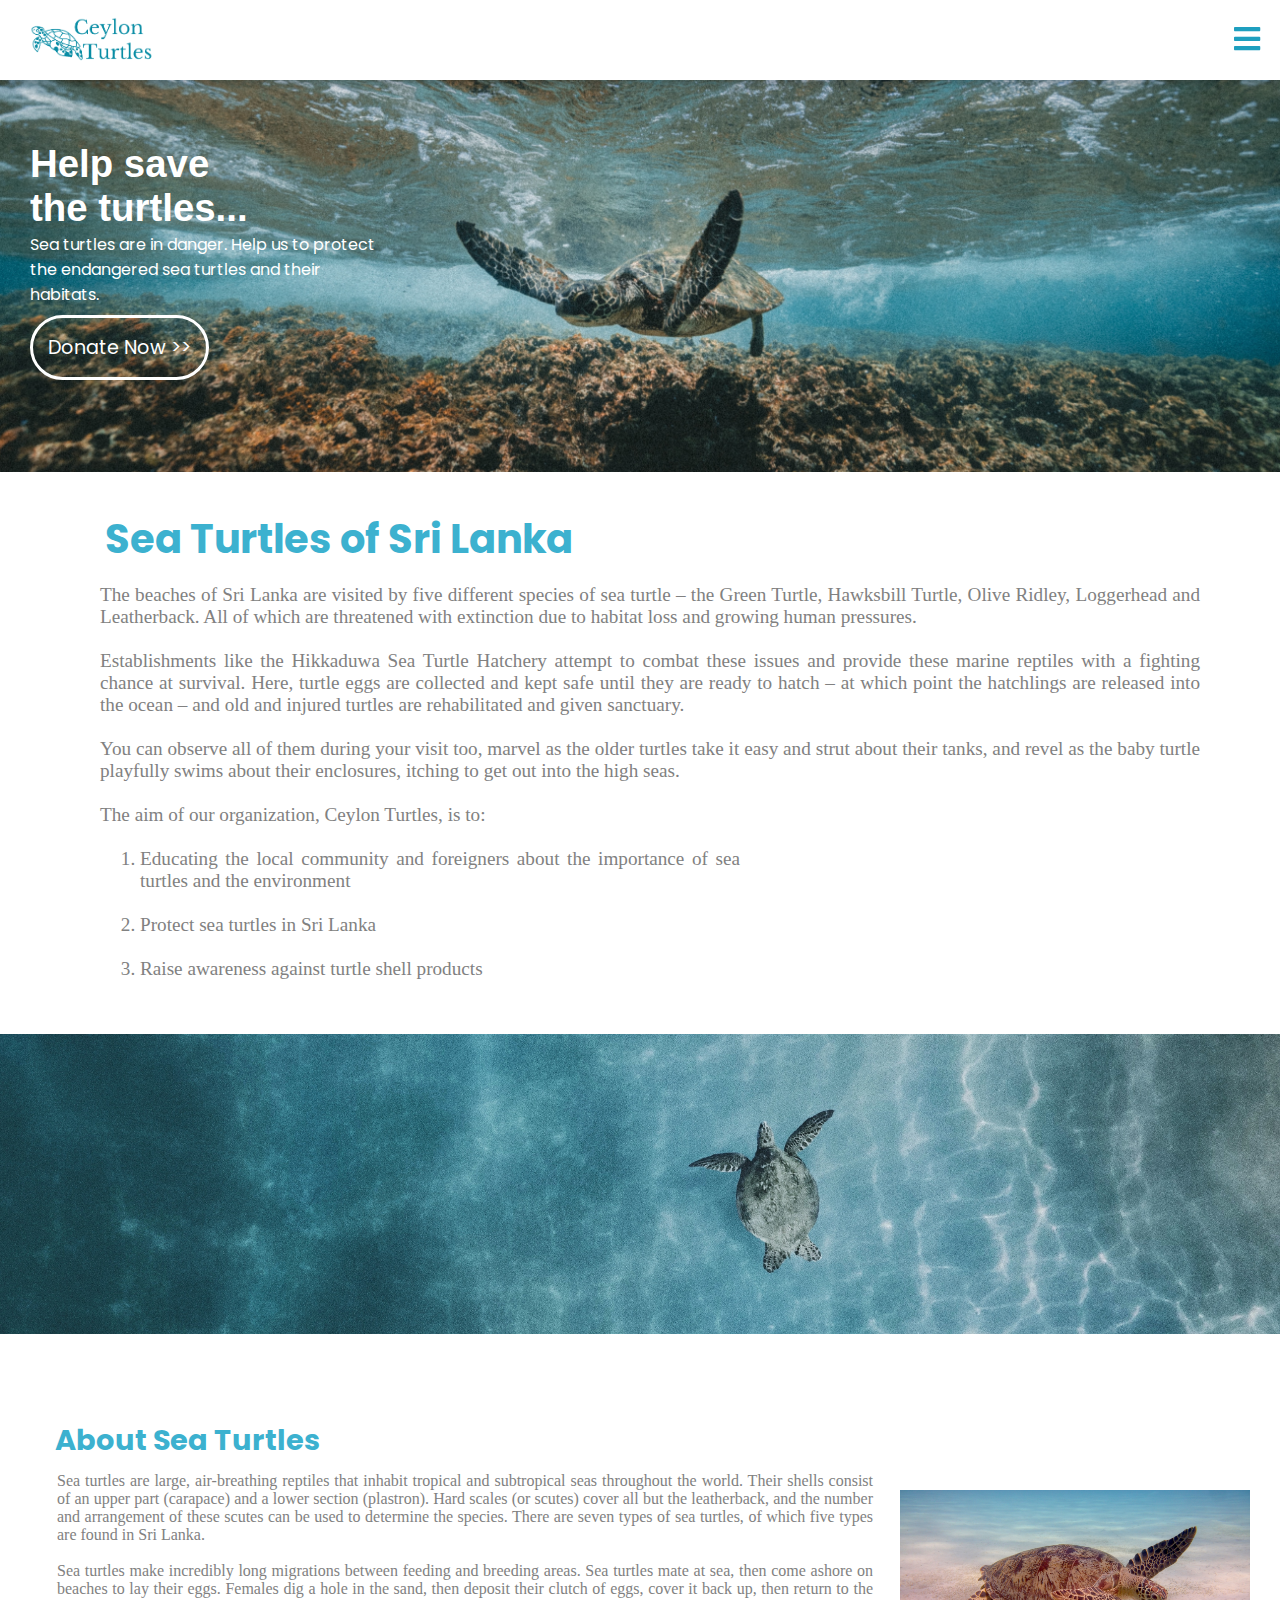
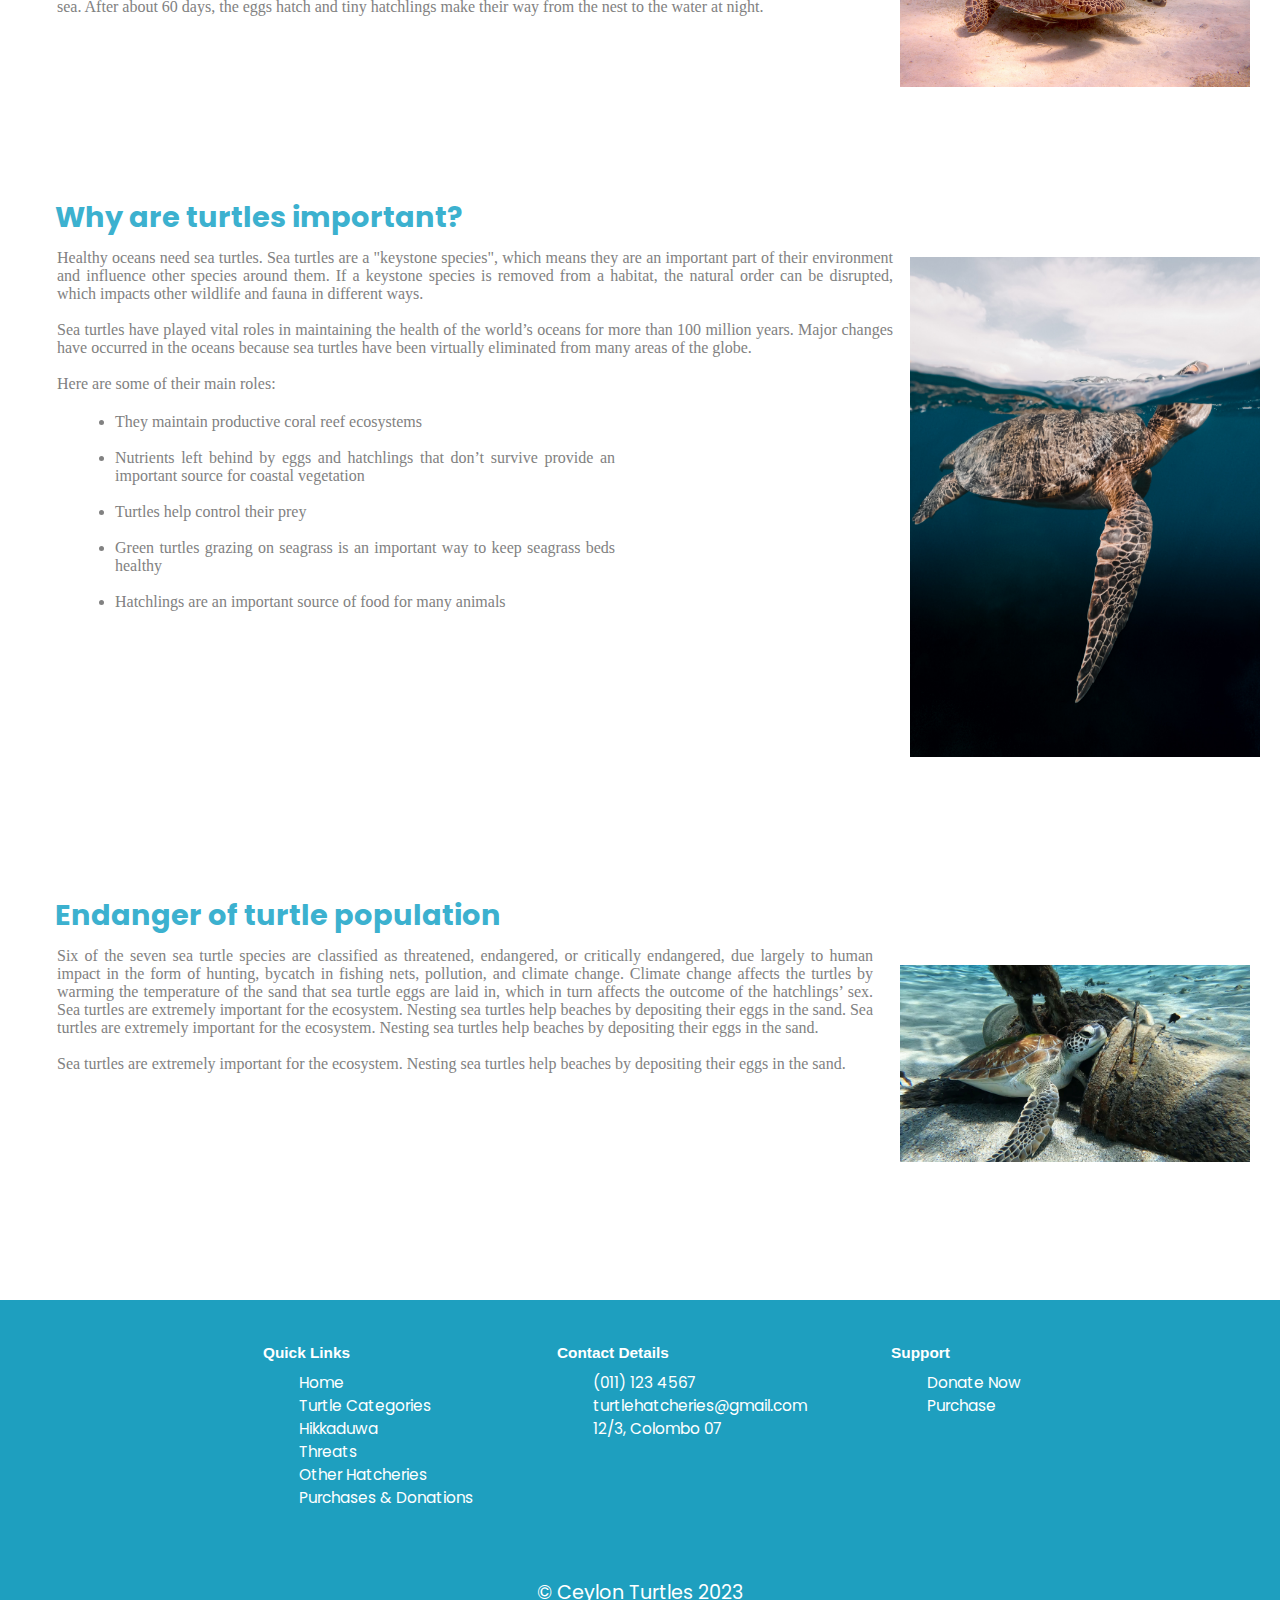
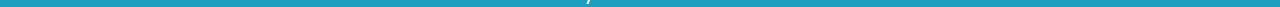
<file: index.html>
<!DOCTYPE html>
<html lang="en">
<head>
    <meta charset="UTF-8">
    <meta http-equiv="X-UA-Compatible" content="IE=edge">
    <meta name="viewport" content="width=device-width, initial-scale=1.0">
    <title>Ceylon Turtles</title>
    <link rel="apple-touch-icon" sizes="180x180" href="images/apple-touch-icon.png">
    <link rel="icon" type="image/png" sizes="32x32" href="images/favicon-32x32.png">
    <link rel="icon" type="image/png" sizes="16x16" href="images/favicon-16x16.png">
    <link rel="manifest" href="images/site.webmanifest">
    <link rel="mask-icon" href="images/safari-pinned-tab.svg" color="#5bbad5">
    <link rel="shortcut icon" href="images/favicon.ico">
    <meta name="msapplication-TileColor" content="#2b5797">
    <meta name="msapplication-config" content="images/browserconfig.xml">
    <meta name="theme-color" content="#ff0000">
    <link href='https://fonts.googleapis.com/css?family=Poppins' rel='stylesheet'>
    <link rel="stylesheet" href="https://cdnjs.cloudflare.com/ajax/libs/font-awesome/5.15.3/css/all.min.css" />
    <link rel="stylesheet" href="turtles.css">
</head>
<body>
    <header>
        <nav class="mainNav"> 

            <!--checkbtn is for responsive navigation bar-->

            <input type="checkbox" id="sidebar">
            <label for="sidebar" class="checkbtn">
                    <i class="fas fa-bars"></i>
            </label>
        
            <a href="index.html"><img id="logo" src="images/ceylonturtles.png"></a>

              <ul>
                 <li><a href="index.html"><span class="navText">Home</span></a></li>
                 <li><a href="categories.html"><span class="navText">Turtle Categories</span></a></li>
                 <li><a href="hikkaduwa.html"><span class="navText">Hikkaduwa</span></a></li>
                 <li><a href="threats.html"><span class="navText">Threats</span></a></li>
                 <li><a href="bentota.html"><span class="navText">Bentota</span></a></li>
                 <li><a href="kosgoda.html"><span class="navText">Kosgoda</span></a></li>
                 <li><a href="donations.html"><span class="navText">Purchases & Donations</span></a></li>
              </ul>
           </nav>

      </header>

      <br><br><br><br>

         <div class = "container1">
               <img id="mainimg" src="images/homepage1.jpg" alt="turtle inside the ocean">
             <div class="mainText">
               <p><b>Help save<br>the turtles...</b></p>
             </div>
             <div class="mainText2">
                <p>Sea turtles are in danger. Help us to protect the endangered sea turtles and their habitats.</p>
             <div>
                 <a href="donations.html" class="button">Donate Now >></a>
             </div> 
             </div>
         </div>

         <section>
         <br>
         <h2>Sea Turtles of Sri Lanka</h2>
         <p id="intro">
            The beaches of Sri Lanka are visited by five different species of sea turtle – the Green Turtle, Hawksbill Turtle, Olive Ridley, Loggerhead and Leatherback. 
            All of which are threatened with extinction due to habitat loss and growing human pressures.
            <br><br> 
            Establishments like the Hikkaduwa Sea Turtle Hatchery attempt to combat these issues and provide these marine reptiles with a fighting chance at survival. Here, turtle eggs are collected and kept safe until they are ready to hatch – at which point the hatchlings are released into the ocean – and old and injured turtles are rehabilitated and given sanctuary.
            <br><br> 
            You can observe all of them during your visit too, marvel as the older turtles take it easy and strut about their tanks, and revel as the baby turtle playfully swims about their enclosures, itching to get out into the high seas. 
            <br><br>
            The aim of our organization, Ceylon Turtles, is to:
            <br><br>
            <ol>
                <li>Educating the local community and foreigners about the importance of sea turtles and the environment</li><br>
                <li>Protect sea turtles in Sri Lanka</li><br>
                <li>Raise awareness against turtle shell products</li>
            </ol>
         
        </p>

         <br><br><br>

         <div class="banner">
            <img id="million" src="images/millionsturtle.jpg">
         </div>

         <br><br>

         <section>
            <div class="containerPara2">
                <div class="text1">
                    <h3>About Sea Turtles</h3>
                    <p id="paraleft">
                        Sea turtles are large, air-breathing reptiles that inhabit tropical and subtropical seas throughout the world. Their shells consist of an upper part (carapace) and a lower section (plastron). Hard scales (or scutes) cover all but the leatherback, and the number and arrangement of these scutes can be used to determine the species. There are seven types of sea turtles, of which five types are found in Sri Lanka.
                        <br><br>
                        Sea turtles make incredibly long migrations between feeding and breeding areas. Sea turtles mate at sea, then come ashore on beaches to lay their eggs. Females dig a hole in the sand, then deposit their clutch of eggs, cover it back up, then return to the sea. After about 60 days, the eggs hatch and tiny hatchlings make their way from the nest to the water at night.
                    </p>
                </div>
                <div class = "img1"> 
                    <br><br>
                      <img id="homepageImg" src="images/home5.jpg" alt="turtle swimming">
                </div>
            </div>
         </section>

         <section>
            <div class = "containerPara2"> 
                <div class = "text1"> 
                    <h3>Why are turtles important?</h3>
                    <p id="paraleft">
                        Healthy oceans need sea turtles. Sea turtles are a "keystone species", which means they are an important part of their environment and influence other species around them. If a keystone species is removed from a habitat, the natural order can be disrupted, which impacts other wildlife and fauna in different ways. 
                        <br><br>
                        Sea turtles have played vital roles in maintaining the health of the world’s oceans for more than 100 million years. Major changes have occurred in the oceans because sea turtles have been virtually eliminated from many areas of the globe.  
                        <br><br>Here are some of their main roles: 
                      <br><br>
                      <ul>
                        <li>They maintain productive coral reef ecosystems</li><br>
                        <li>Nutrients left behind by eggs and hatchlings that don’t survive provide an important source for coastal vegetation</li><br>
                        <li>Turtles help control their prey</li><br>
                        <li>Green turtles grazing on seagrass is an important way to keep seagrass beds healthy</li><br>
                        <li>Hatchlings are an important source of food for many animals</li>
                      </ul>
                    </p>
                </div>
                <div class = "img1"> 
                <br><br>
                  <img id="homepageImg2" src="images/homepageImg4.jpg" alt="turtle swimming">
                </div>
            </div>
            <br>
         </section>

         <section>
             <div class = "containerPara2">
                 <div class = "text1"> 
                    <h3>Endanger of turtle population</h3>
                     <p id="paraleft"> 
                     Six of the seven sea turtle species are classified as threatened, endangered, or critically endangered, due largely to human impact in the form of hunting, bycatch in fishing nets, pollution, and climate change. 
                     Climate change affects the turtles by warming the temperature of the sand that sea turtle eggs are laid in, which in turn affects the outcome of the hatchlings’ sex.  Sea turtles are extremely important for the ecosystem. 
                     Nesting sea turtles help beaches by depositing their eggs in the sand.  Sea turtles are extremely important for the ecosystem. 
                     Nesting sea turtles help beaches by depositing their eggs in the sand. 
                     <br><br>
                     Sea turtles are extremely important for the ecosystem. 
                     Nesting sea turtles help beaches by depositing their eggs in the sand. 
                     </p>
                 </div>
                 <div class = "img1"> 
                    <br><br>
                     <img id="homepageImg" src="images/homepage2.jpg" alt="turtle surrounded by trash">
                 </div>
             </div>
             <br>
         </section>
         <br><br>


    <footer> 
        <div class = 'footer'>
            <div class ="footercontainer">

                <div class="item">
                    <h4 class="itemhead">Quick Links</h4>
                    <ul>
                        <li><a href="index.html">Home</a></li>
                        <li><a href="categories.html">Turtle Categories</a></li>
                        <li><a href="home.html">Hikkaduwa</a></li>
                        <li><a href="home.html">Threats</a></li>
                        <li><a href="home.html">Other Hatcheries</a></li>
                        <li><a href="home.html">Purchases & Donations</a></li>
                    </ul>
                </div>

                <div class="item">
                    <h4 class="itemhead">Contact Details</h4>
                    <ul>
                        <li>(011) 123 4567</li>
                        <li>turtlehatcheries@gmail.com</li>
                        <li>12/3, Colombo 07</li>
                    </ul>
                </div>

                <div class="item">
                    <h4 class="itemhead">Support</h4>
                    <ul>
                        <li><a href="donations.html">Donate Now</a></li>
                        <li><a href="donations.html">Purchase</a></li>
                    </ul>
                </div>
          
            </div>
            <br>
            &copy; Ceylon Turtles 2023
        </div>

        <!--
            Reference:
            https://www.seeturtles.org/why-are-sea-turtles-important
            https://www.worldwildlife.org/species/sea-turtle
            https://unsplash.com/s/photos/turtle
        -->
    </footer>
       
</body>
</html>
</file>
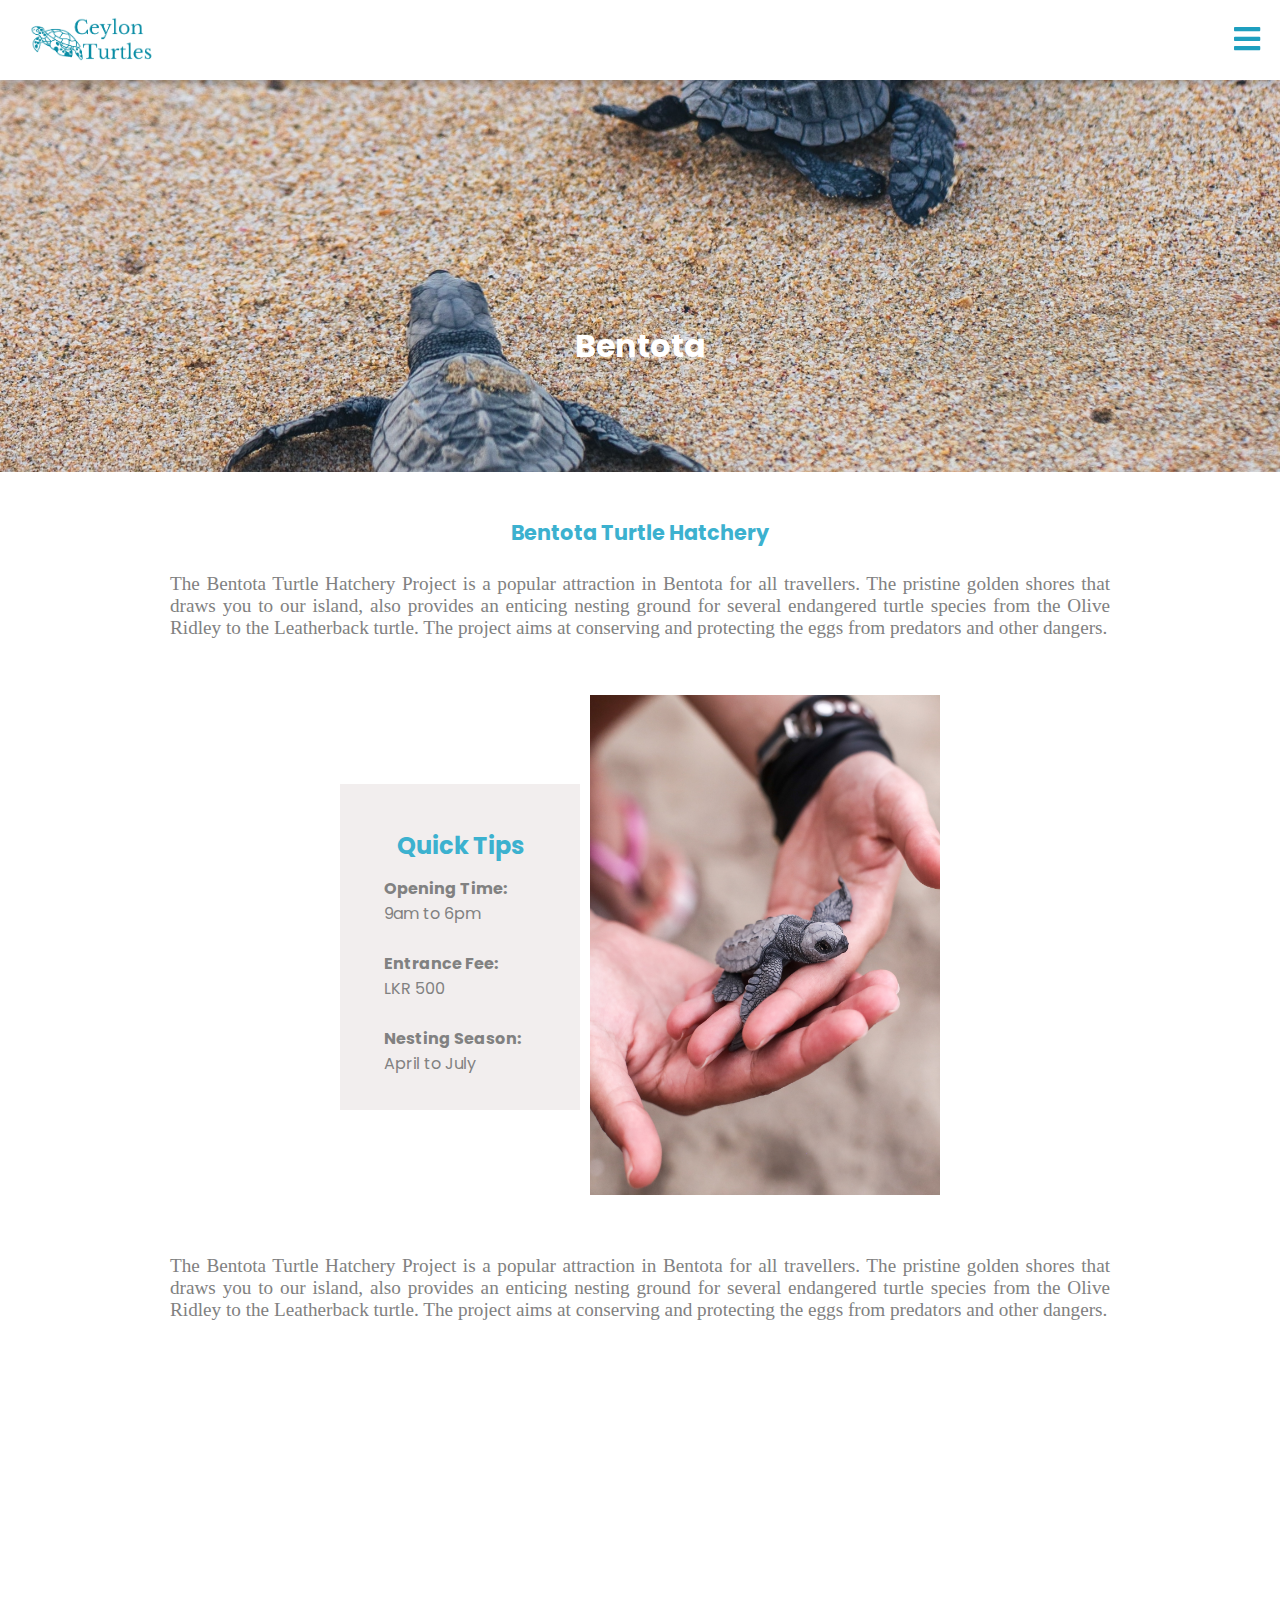
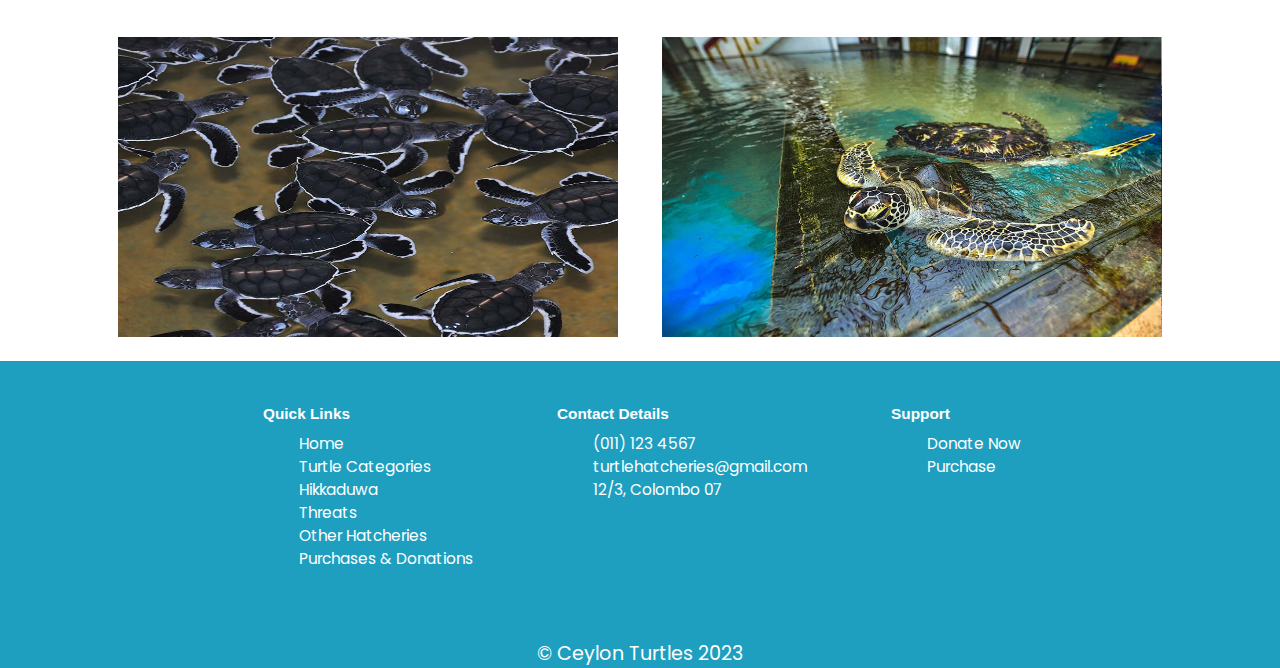
<file: bentota.html>
<!DOCTYPE html>
<html lang="en">
<head>
    <meta charset="UTF-8">
    <meta http-equiv="X-UA-Compatible" content="IE=edge">
    <meta name="viewport" content="width=device-width, initial-scale=1.0">
    <title>Bentota</title>
    <link rel="apple-touch-icon" sizes="180x180" href="images/apple-touch-icon.png">
    <link rel="icon" type="image/png" sizes="32x32" href="images/favicon-32x32.png">
    <link rel="icon" type="image/png" sizes="16x16" href="images/favicon-16x16.png">
    <link rel="manifest" href="images/site.webmanifest">
    <link rel="mask-icon" href="images/safari-pinned-tab.svg" color="#5bbad5">
    <link rel="shortcut icon" href="images/favicon.ico">
    <meta name="msapplication-TileColor" content="#2b5797">
    <meta name="msapplication-config" content="images/browserconfig.xml">
    <meta name="theme-color" content="#ff0000">
    <link href='https://fonts.googleapis.com/css?family=Poppins' rel='stylesheet'>
    <link rel="stylesheet" href="https://cdnjs.cloudflare.com/ajax/libs/font-awesome/5.15.3/css/all.min.css" />
    <link rel="stylesheet" href="turtles.css">
</head>
<body>
    <header>
        <nav class="mainNav"> 

          <input type="checkbox" id="sidebar">
          <label for="sidebar" class="checkbtn">
                  <i class="fas fa-bars"></i>
          </label>
      
          <a href="index.html"><img id="logo" src="images/ceylonturtles.png"></a>

            <ul>
               <li><a href="#"><span class="navText">Home</span></a></li>
               <li><a href="categories.html"><span class="navText">Turtle Categories</span></a></li>
               <li><a href="hikkaduwa.html"><span class="navText">Hikkaduwa</span></a></li>
               <li><a href="threats.html"><span class="navText">Threats</span></a></li>
               <li><a href="bentota.html"><span class="navText">Bentota</span></a></li>
               <li><a href="kosgoda.html"><span class="navText">Kosgoda</span></a></li>
               <li><a href="donations.html"><span class="navText">Purchases & Donations</span></a></li>
            </ul>
         </nav>
        </header>

        <br><br><br><br>

   <div class = "container1">
            <img id="mainimg" src="images/bentotamain2.jpg" alt="two turtle hatchlings">
       <div class="subheading">
            <p><b>Bentota</b></p>
       </div>
   </div>

   <br><br>

    <div class="grid3">
          <div class="part1">
            <h3 class="hikkahead">Bentota Turtle Hatchery</h3>
            <p id="pgBpara1">The Bentota Turtle Hatchery Project is a popular attraction in Bentota for all travellers. The pristine golden shores that draws you to our island, also provides an enticing nesting ground for several endangered turtle species from the Olive Ridley to the Leatherback turtle. The project aims at conserving and protecting the eggs from predators and other dangers.</p>
          </div>

          <br><Br>

          <div class="otherpg">

          <div class="part2">
            <img src="images/donations.jpg" id="benImg" alt="baby turtle on a hand">
          </div>

          <div class="part3">
            <p>
              <h4 class="quicktiphead">Quick Tips</h4>
              <dl class="quicktips">
                  <dt>Opening Time:</dt>
                  <dd>9am to 6pm</dd>
                  <br>
                  <dt>Entrance Fee:</dt>
                  <dd>LKR 500</dd>
                  <br>
                  <dt>Nesting Season:</dt>
                  <dd>April to July</dd>
              </dl>
          </p>
          </div>

         </div>

          <br><br>
        
          <div class="part4">
            <p id="pgBpara1">The Bentota Turtle Hatchery Project is a popular attraction in Bentota for all travellers. The pristine golden shores that draws you to our island, also provides an enticing nesting ground for several endangered turtle species from the Olive Ridley to the Leatherback turtle. The project aims at conserving and protecting the eggs from predators and other dangers.</p>
          </div>

          <br><br>

          <div class="part5">
            <iframe src="https://www.google.com/maps/embed?pb=!1m14!1m8!1m3!1d126900.00804905953!2d80.0298537!3d6.3128613!3m2!1i1024!2i768!4f13.1!3m3!1m2!1s0x3ae22eab0662a311%3A0x3f76eca26e608182!2sSea%20Turtle%20Project!5e0!3m2!1sen!2slk!4v1685250907199!5m2!1sen!2slk" id="benMap" style="border:0;" allowfullscreen="" loading="lazy" referrerpolicy="no-referrer-when-downgrade"></iframe>
          </div>

          <br><br>

          <div class="part6">
            <img id="benImg2" src="images/Bentota.jpg" alt="many baby turtles in a pool">
            <img id="benImg2" src="images/bentotaImg.jpg" alt="adult turtle in a pool">
          </div>
    </div>

    <footer> 
      <div class = 'footer'>
          <div class ="footercontainer">

              <div class="item">
                  <h4 class="itemhead">Quick Links</h4>
                  <ul>
                      <li><a href="home.html">Home</a></li>
                      <li><a href="categories.html">Turtle Categories</a></li>
                      <li><a href="home.html">Hikkaduwa</a></li>
                      <li><a href="home.html">Threats</a></li>
                      <li><a href="home.html">Other Hatcheries</a></li>
                      <li><a href="home.html">Purchases & Donations</a></li>
                  </ul>
              </div>

              <div class="item">
                  <h4 class="itemhead">Contact Details</h4>
                  <ul>
                      <li>(011) 123 4567</li>
                      <li>turtlehatcheries@gmail.com</li>
                      <li>12/3, Colombo 07</li>
                  </ul>
              </div>

              <div class="item">
                  <h4 class="itemhead">Support</h4>
                  <ul>
                      <li><a href="donations.html">Donate Now</a></li>
                      <li><a href="donations.html">Purchase</a></li>
                  </ul>
              </div>
        
          </div>
          <br>
          &copy; Ceylon Turtles 2023
      </div>
      <!--
        Reference:
        https://www.lovesrilanka.org/turtle-hatchery/
        https://unsplash.com/s/photos/turtle
      -->
  </footer>
    
</body>
</html>
</file>
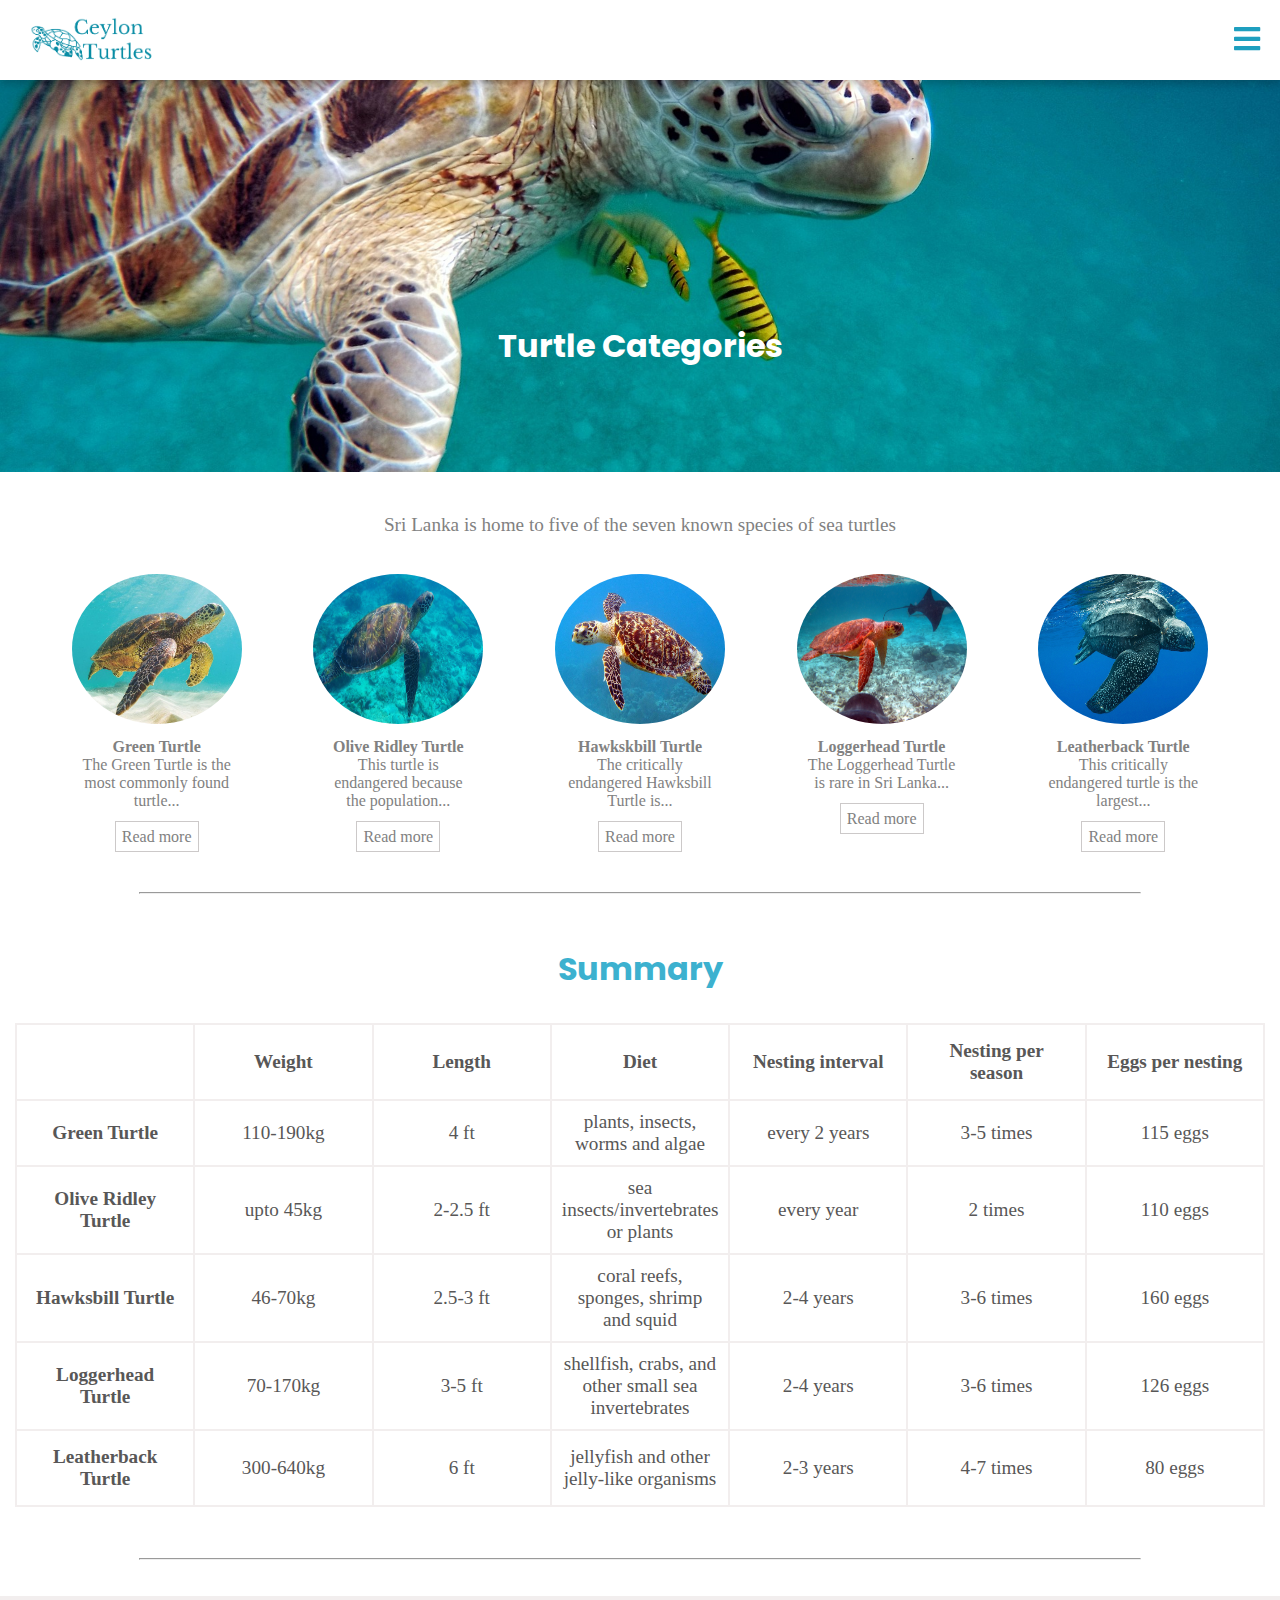
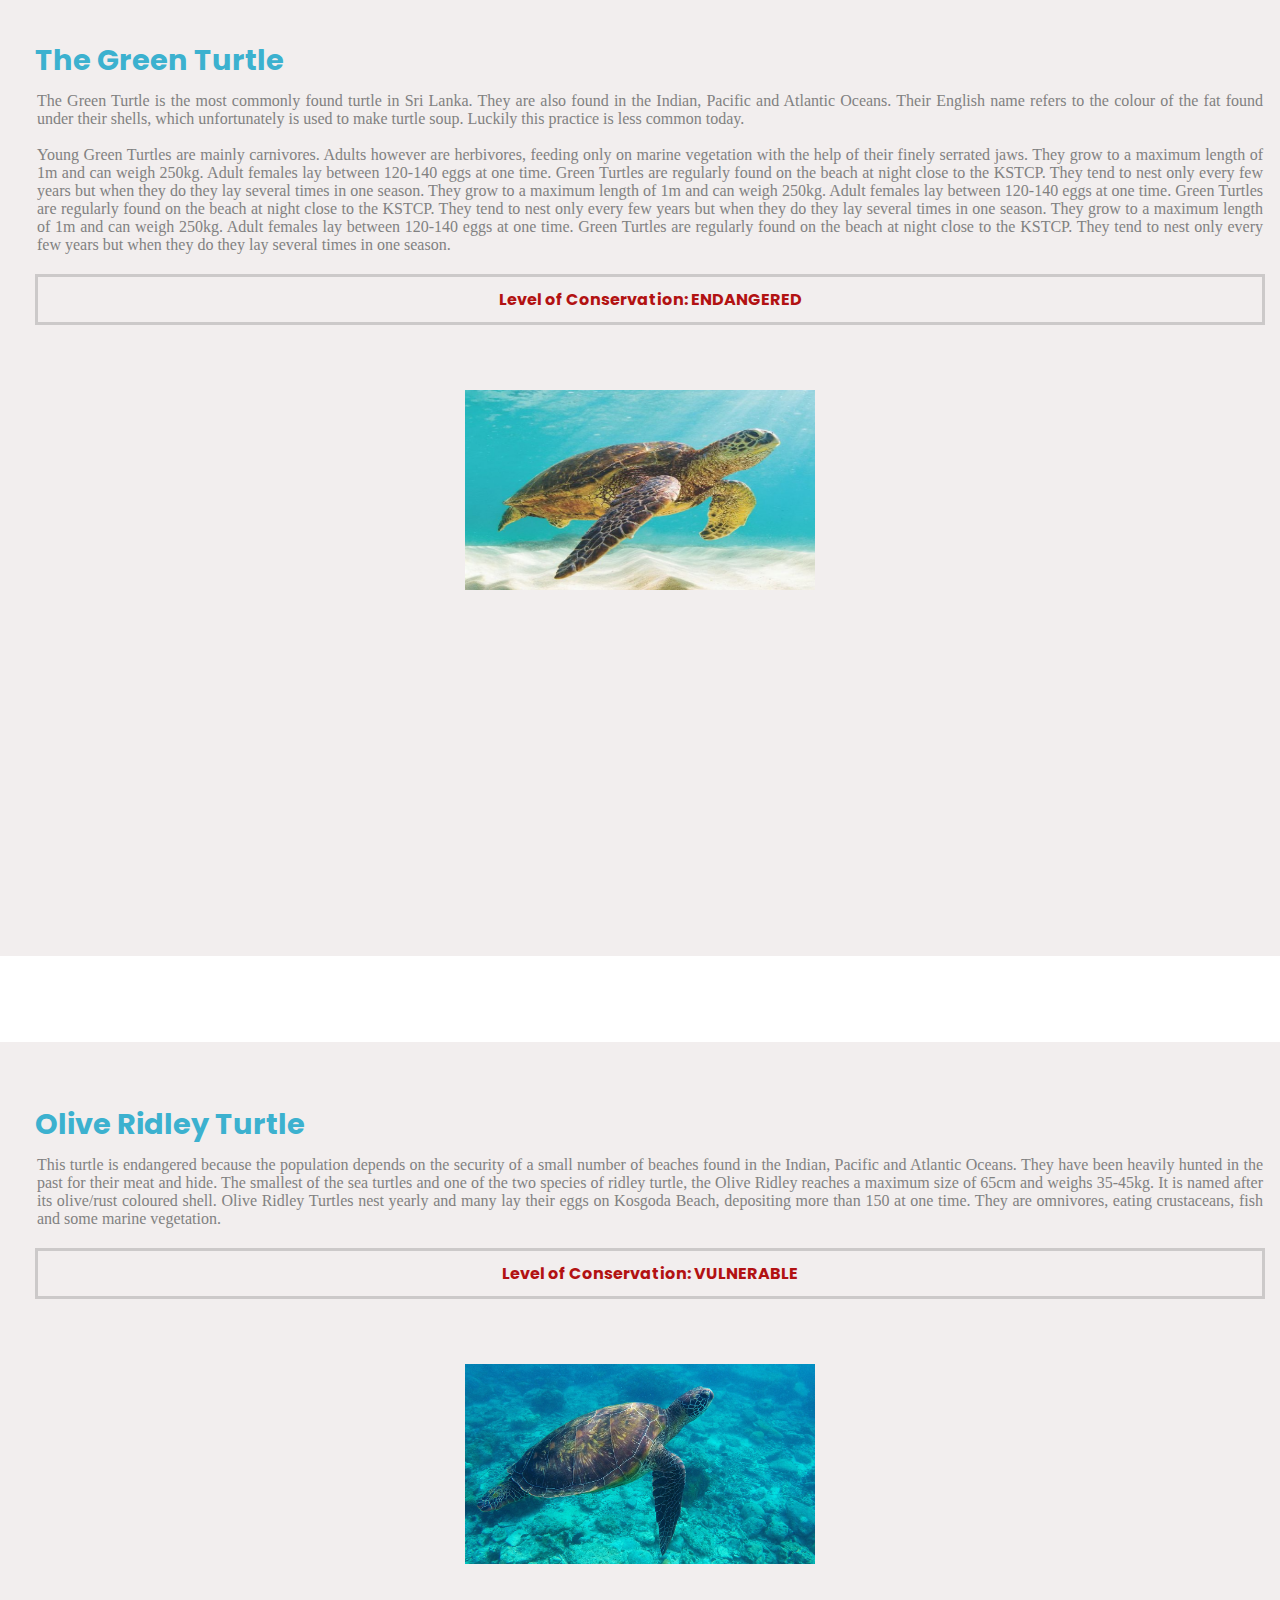
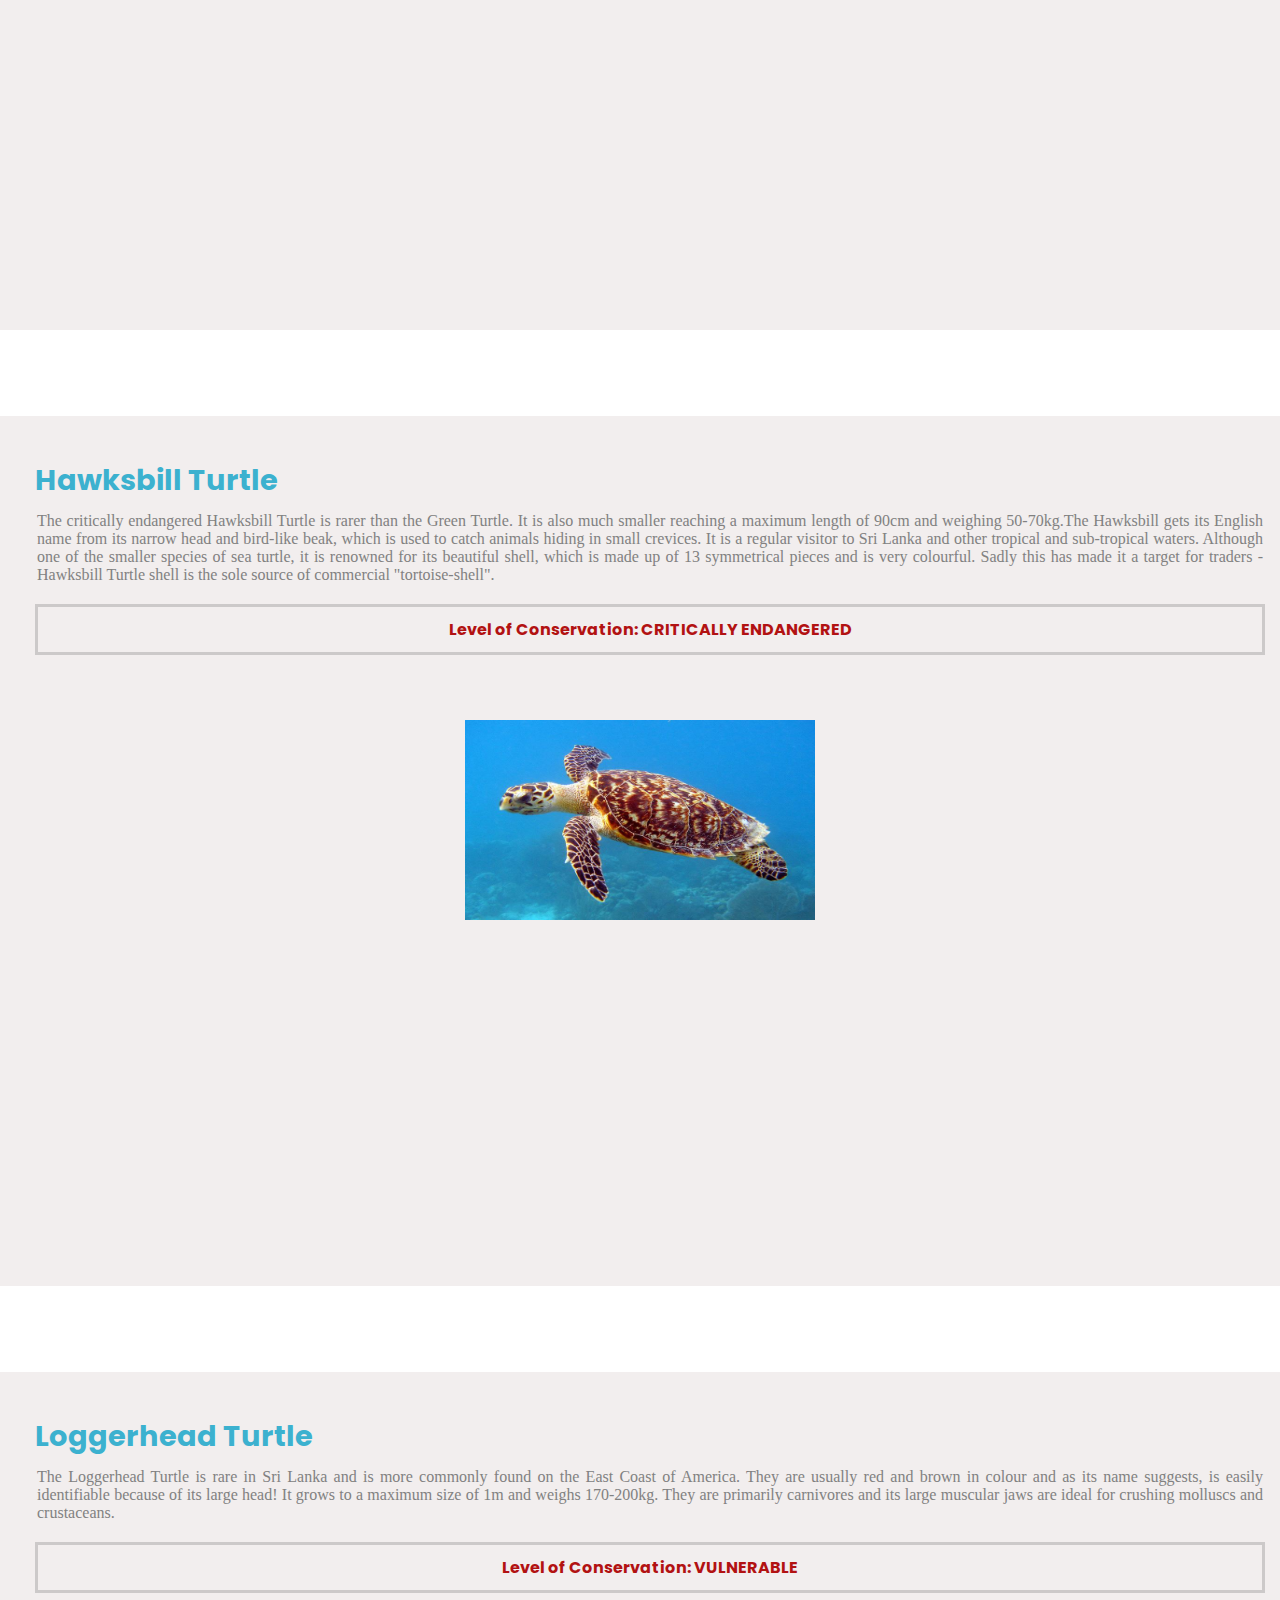
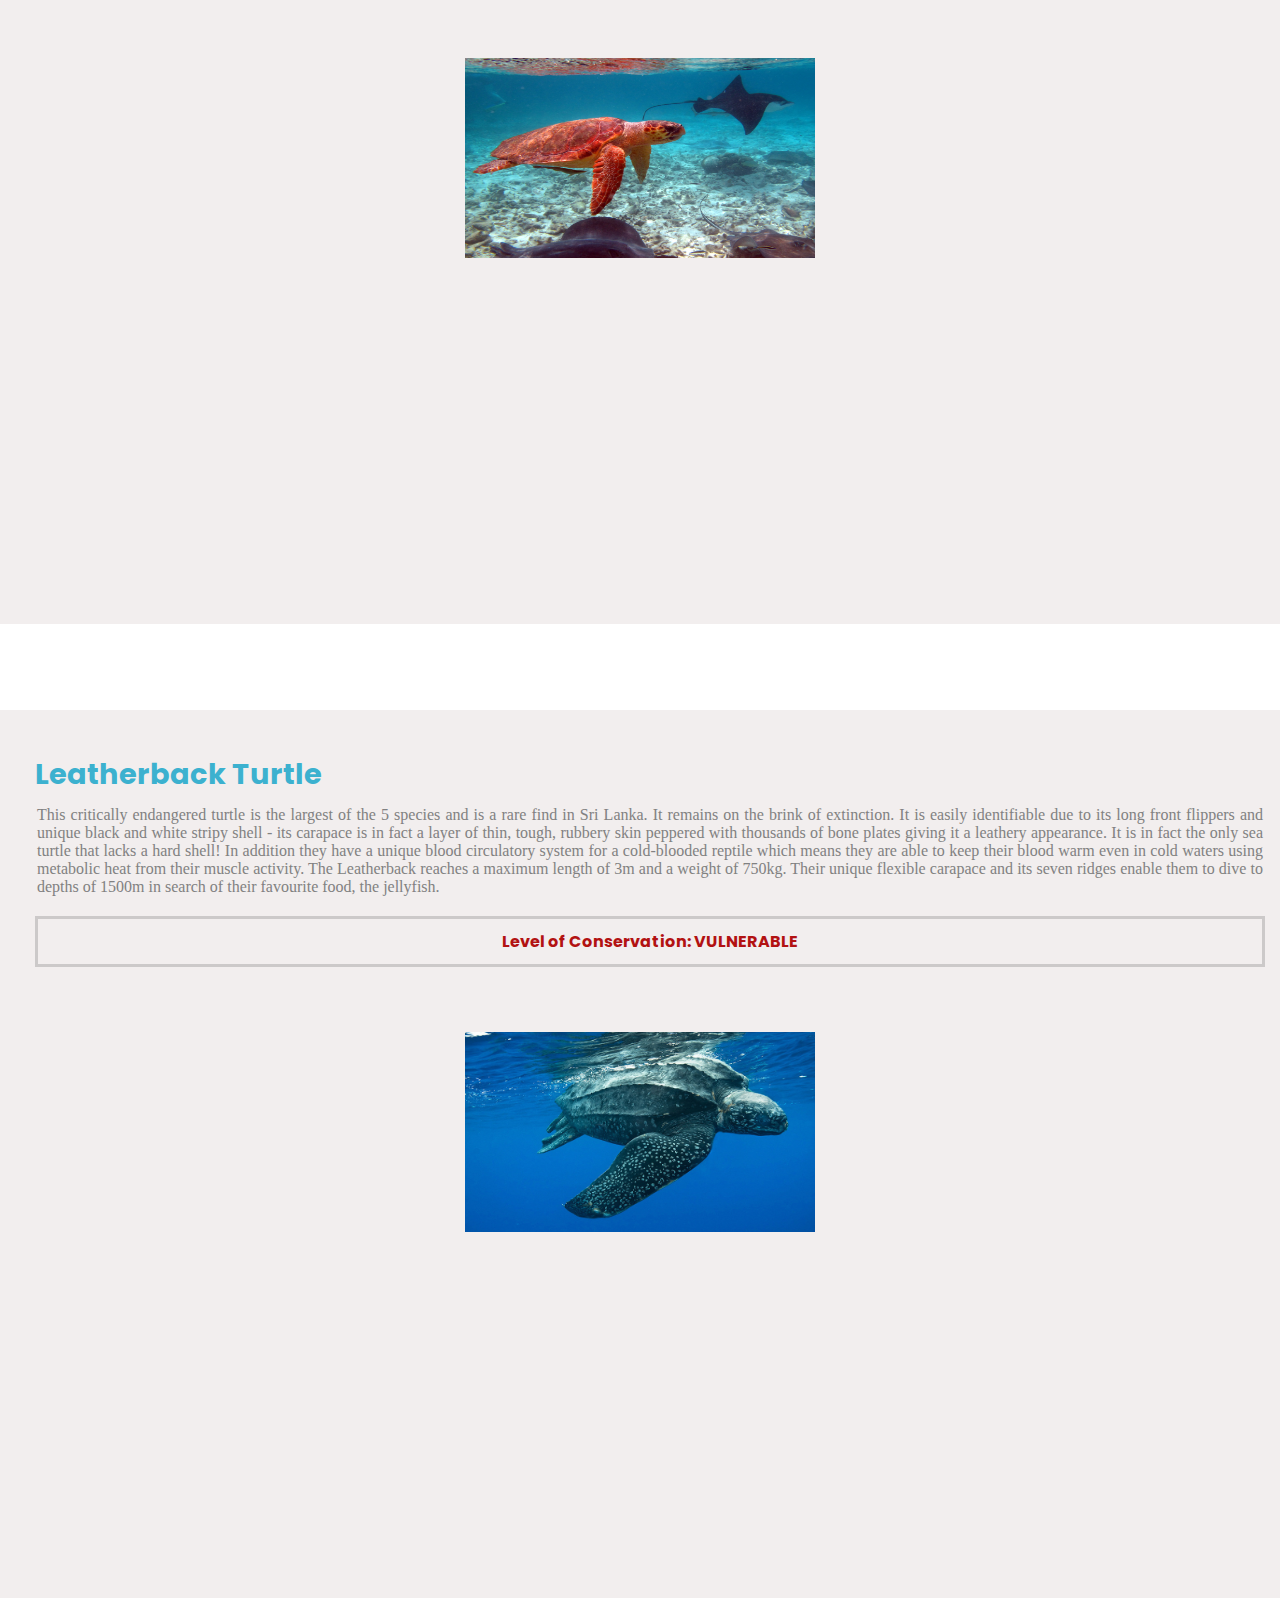
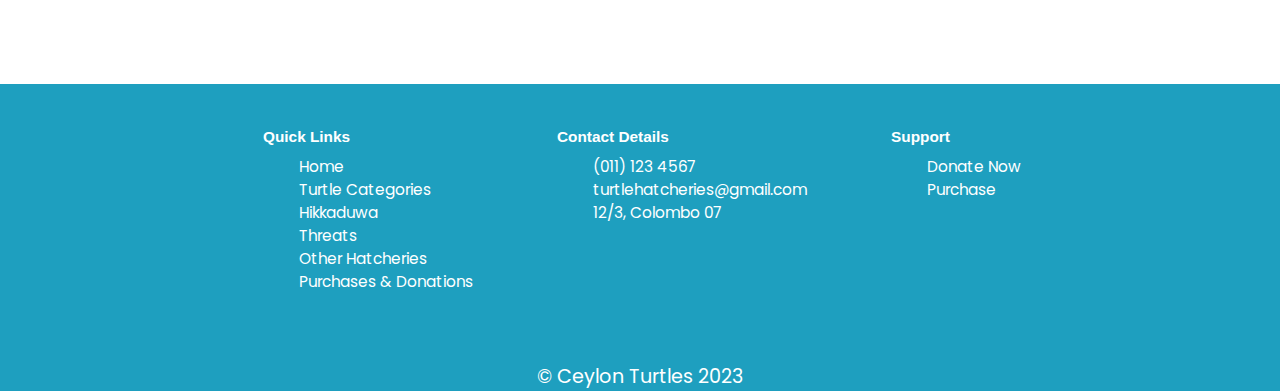
<file: categories.html>
<!DOCTYPE html>
<html lang="en">
<head>
    <meta charset="UTF-8">
    <meta http-equiv="X-UA-Compatible" content="IE=edge">
    <meta name="viewport" content="width=device-width, initial-scale=1.0">
    <title>Turtle Categories</title>
    <link rel="apple-touch-icon" sizes="180x180" href="images/apple-touch-icon.png">
    <link rel="icon" type="image/png" sizes="32x32" href="images/favicon-32x32.png">
    <link rel="icon" type="image/png" sizes="16x16" href="images/favicon-16x16.png">
    <link rel="manifest" href="images/site.webmanifest">
    <link rel="mask-icon" href="images/safari-pinned-tab.svg" color="#5bbad5">
    <link rel="shortcut icon" href="images/favicon.ico">
    <meta name="msapplication-TileColor" content="#2b5797">
    <meta name="msapplication-config" content="images/browserconfig.xml">
    <meta name="theme-color" content="#ff0000">
    <link href='https://fonts.googleapis.com/css?family=Poppins' rel='stylesheet'>
    <link rel="stylesheet" href="https://cdnjs.cloudflare.com/ajax/libs/font-awesome/5.15.3/css/all.min.css" />
    <link rel="stylesheet" href="turtles.css">
</head>
<body>
    <header>
        <nav class="mainNav"> 

            <input type="checkbox" id="sidebar">
            <label for="sidebar" class="checkbtn">
                    <i class="fas fa-bars"></i>
            </label>
        
            <a href="index.html"><img id="logo" src="images/ceylonturtles.png"></a>

              <ul>
                 <li><a href="index.html"><span class="navText">Home</span></a></li>
                 <li><a href="categories.html"><span class="navText">Turtle Categories</span></a></li>
                 <li><a href="hikkaduwa.html"><span class="navText">Hikkaduwa</span></a></li>
                 <li><a href="threats.html"><span class="navText">Threats</span></a></li>
                 <li><a href="bentota.html"><span class="navText">Bentota</span></a></li>
                 <li><a href="kosgoda.html"><span class="navText">Kosgoda</span></a></li>
                 <li><a href="donations.html"><span class="navText">Purchases & Donations</span></a></li>
              </ul>
           </nav>

    </header>

    <br><br><br><br>

         <div class = "container1">
               <img id="mainimg" src="images/categories2.jpg" alt="turtle and yellow fish">
            <div class="subheading">
                <p><b>Turtle Categories</b></p>
            </div>
         </div>

         <br>

         <section class="section1">
            <p id="pg2para1">
               Sri Lanka is home to five of the seven known species of sea turtles 
            </p>
            <br>
            <div class="typebox">
                <figure>
                   <a href="#link1"><img src="images/greenturtle.jpg" id="typeimg" alt="green turtle"></a>
                   <figcaption>
                    <p><b>Green Turtle</b><br>The Green Turtle is the most commonly found turtle...</p>
                    <br>
                    <a href="#link1" class="categorybutton">Read more</a>
                   </figcaption>
                </figure>

                <figure>
                   <a href="#link2"><img src="images/oliveridley.jpg" id="typeimg" alt="olive ridley turtle"></a>
                <figcaption>
                    <p><b>Olive Ridley Turtle</b><br>This turtle is endangered because the population...</p>
                    <br>
                    <a href="#link2" class="categorybutton">Read more</a>
                </figcaption>
                </figure>

                <figure>
                   <a href="#link3"><img src="images/hawksbillturtle.jpg" id="typeimg" alt="hawksbill turtle"></a>
                <figcaption>
                   <p><b>Hawkskbill Turtle</b><br> The critically endangered Hawksbill Turtle is...</p>
                   <br>
                   <a href="#link3" class="categorybutton">Read more</a>
                </figcaption>
                </figure>

                <figure>
                   <a href="#link4"><img src="images/loggerhead.jpg" id="typeimg" alt="loggerhead turtle"></a>
                <figcaption>
                    <p><b>Loggerhead Turtle</b><br>The Loggerhead Turtle is rare in Sri Lanka...</p>
                    <br>
                    <a href="#link4" class="categorybutton">Read more</a>
                </figcaption>
                </figure>

                <figure>
                <a href="#link5"><img src="images/leatherbackturtle.jpg" id="typeimg" alt="leatherback turtle"></a>
                <figcaption>
                    <p><b>Leatherback Turtle</b><br>This critically endangered turtle is the largest...</p>
                    <br>
                    <a href="#link5" class="categorybutton">Read more</a>
                </figcaption>
                </figure>
            </div> 
        </section>

        <br><br>

        <center><hr></center>

        <br><br>


         <h2 id="pg2">Summary</h2>
         <div class="tableTypes">
         <center>
         <table>
            <tr>
                <th></th>
                <th>Weight</th>
                <th>Length</th>
                <th>Diet</th>
                <th>Nesting interval</th>
                <th>Nesting per season</th>
                <th>Eggs per nesting</th>
            </tr>
            <tr>
                <th>Green Turtle</th>
                <td>110-190kg</td>
                <td>4 ft</td>
                <td>plants, insects, worms and algae</td>
                <td>every 2 years</td>
                <td>3-5 times</td>
                <td>115 eggs</td>
            </tr>
            <tr>
                <th>Olive Ridley Turtle</th>
                <td>upto 45kg</td>
                <td>2-2.5 ft</td>
                <td>sea insects/invertebrates or plants</td>
                <td>every year</td>
                <td>2 times</td>
                <td>110 eggs</td>
            </tr>
            <tr>
                <th>Hawksbill Turtle</th>
                <td>46-70kg</td>
                <td>2.5-3 ft</td>
                <td>coral reefs, sponges, shrimp and squid</td>
                <td>2-4 years</td>
                <td>3-6 times</td>
                <td>160 eggs</td>
            </tr>
            <tr>
                <th>Loggerhead Turtle</th>
                <td>70-170kg</td>
                <td>3-5 ft</td>
                <td>shellfish, crabs, and other small sea invertebrates</td>
                <td>2-4 years</td>
                <td>3-6 times</td>
                <td>126 eggs</td>
            </tr>
            <tr>
                <th>Leatherback Turtle</th>
                <td>300-640kg</td>
                <td>6 ft</td>
                <td>jellyfish and other jelly-like organisms</td>
                <td>2-3 years</td>
                <td>4-7 times</td>
                <td>80 eggs</td>
            </tr>            
         </table>
         </center>
         </div>

         <br><br>

         <center><hr></center>

         <br><br>

         <div class = "containerPara1">
            <div class = "text1">
                <br>
                <h3 id="link1">The Green Turtle</h3>
                <p id="paraleft" >
                    The Green Turtle is the most commonly found turtle in Sri Lanka. They are also found in the Indian, Pacific and Atlantic Oceans. Their English name refers to the colour of the fat found under their shells, which unfortunately is used to make turtle soup. Luckily this practice is less common today. <br><br>
                    Young Green Turtles are mainly carnivores. Adults however are herbivores, feeding only on marine vegetation with the help of their finely serrated jaws.
                    They grow to a maximum length of 1m and can weigh 250kg. Adult females lay between 120-140 eggs at one time. Green Turtles are regularly found on the beach at night close to the KSTCP. They tend to nest only every few years but when they do they lay several times in one season.
                    They grow to a maximum length of 1m and can weigh 250kg. Adult females lay between 120-140 eggs at one time. Green Turtles are regularly found on the beach at night close to the KSTCP. They tend to nest only every few years but when they do they lay several times in one season.
                    They grow to a maximum length of 1m and can weigh 250kg. Adult females lay between 120-140 eggs at one time. Green Turtles are regularly found on the beach at night close to the KSTCP. They tend to nest only every few years but when they do they lay several times in one season.
                </p>
                <br>
                <div class="levelofendanger">Level of Conservation: ENDANGERED</div>
            </div>
            <div class = "img1">
                <img id="categoryimg" src="images/greenturtle.jpg" alt="green turtle">
                <br><br>
                <iframe id="typemap" src="https://www.google.com/maps/embed?pb=!1m18!1m12!1m3!1d31723.491809513707!2d80.03087275!3d6.3374676999999995!2m3!1f0!2f0!3f0!3m2!1i1024!2i768!4f13.1!3m3!1m2!1s0x3ae22bcc8b8f4f5b%3A0x672dca279a50537f!2sKosgoda!5e0!3m2!1sen!2slk!4v1684731303937!5m2!1sen!2slk"></iframe>
            </div>
         </div> 

         <br><br>

         <div class = "containerPara1">
            <div class="text1">
                <br><br>
                <h3 id="link2">Olive Ridley Turtle</h3>
                <p id="paraleft" >
                    This turtle is endangered because the population depends on the security of a small number of beaches found in the Indian, Pacific and Atlantic Oceans. They have been heavily hunted in the past for their meat and hide. The smallest of the sea turtles and one of the two species of ridley turtle, the Olive Ridley reaches a maximum size of 65cm and weighs 35-45kg. It is named after its olive/rust coloured shell. Olive Ridley Turtles nest yearly and many lay their eggs on Kosgoda Beach, depositing more than 150 at one time. They are omnivores, eating crustaceans, fish and some marine vegetation.
                </p>
                <br>
                <div class="levelofendanger">Level of Conservation: VULNERABLE</div>
            </div>
            <div class="img1">
                <img id="categoryimg" src="images/oliveridley.jpg" alt="olive ridley turtle">
                <br><br>
                <iframe id="typemap" src="https://www.google.com/maps/embed?pb=!1m18!1m12!1m3!1d31723.491809513707!2d80.03087275!3d6.3374676999999995!2m3!1f0!2f0!3f0!3m2!1i1024!2i768!4f13.1!3m3!1m2!1s0x3ae22bcc8b8f4f5b%3A0x672dca279a50537f!2sKosgoda!5e0!3m2!1sen!2slk!4v1684731303937!5m2!1sen!2slk"></iframe>
            </div>
         </div>

         <br><br>

         <div class = "containerPara1">
            <div class = "text1">
                <br>
                <h3 id="link3">Hawksbill Turtle</h3>
                <p id="paraleft" >
                    The critically endangered Hawksbill Turtle is rarer than the Green Turtle. It is also much smaller reaching a maximum length of 90cm and weighing 50-70kg.The Hawksbill gets its English name from its narrow head and bird-like beak, which is used to catch animals hiding in small crevices. It is a regular visitor to Sri Lanka and other tropical and sub-tropical waters. Although one of the smaller species of sea turtle, it is renowned for its beautiful shell, which is made up of 13 symmetrical pieces and is very colourful. Sadly this has made it a target for traders - Hawksbill Turtle shell is the sole source of commercial "tortoise-shell".
                </p>
                <br>
                <div class="levelofendanger">Level of Conservation: CRITICALLY ENDANGERED</div>
            </div>
            <div class = "img1">
                <img id="categoryimg" src="images/hawksbillturtle.jpg" alt="hawksbill turtle">
                <br><br>
                <iframe id="typemap" src="https://www.google.com/maps/embed?pb=!1m18!1m12!1m3!1d31718.031231275945!2d79.98305818253849!3d6.425656238172816!2m3!1f0!2f0!3f0!3m2!1i1024!2i768!4f13.1!3m3!1m2!1s0x3ae22e900168ca21%3A0x96c438f00a68c060!2sBentota!5e0!3m2!1sen!2slk!4v1684731708664!5m2!1sen!2slk"></iframe>
            </div>
         </div> 

         <br><br>

         <div class = "containerPara1">
            <div class="text1">
                <br>
                <h3 id="link4">Loggerhead Turtle</h3>
                <p id="paraleft" >
                    The Loggerhead Turtle is rare in Sri Lanka and is more commonly found on the East Coast of America. They are usually red and brown in colour and as its name suggests, is easily identifiable because of its large head! It grows to a maximum size of 1m and weighs 170-200kg. They are primarily carnivores and its large muscular jaws are ideal for crushing molluscs and crustaceans.
                </p>
                <br>
                <div class="levelofendanger">Level of Conservation: VULNERABLE</div>
            </div>
            <div class="img1">
                <img id="categoryimg" src="images/loggerhead.jpg" alt="loggerhead turtle">
                <br><br>
                <iframe id="typemap" src="https://www.google.com/maps/embed?pb=!1m18!1m12!1m3!1d31723.491809513707!2d80.03087275!3d6.3374676999999995!2m3!1f0!2f0!3f0!3m2!1i1024!2i768!4f13.1!3m3!1m2!1s0x3ae22bcc8b8f4f5b%3A0x672dca279a50537f!2sKosgoda!5e0!3m2!1sen!2slk!4v1684731303937!5m2!1sen!2slk"></iframe>
            </div>
         </div>

         <br><br>

         <div class = "containerPara1">
            <div class = "text1">
                <br>
                <h3 id="link5">Leatherback Turtle</h3>
                <p id="paraleft" >
                    This critically endangered turtle is the largest of the 5 species and is a rare find in Sri Lanka. It remains on the brink of extinction. It is easily identifiable due to its long front flippers and unique black and white stripy shell - its carapace is in fact a layer of thin, tough, rubbery skin peppered with thousands of bone plates giving it a leathery appearance. It is in fact the only sea turtle that lacks a hard shell! In addition they have a unique blood circulatory system for a cold-blooded reptile which means they are able to keep their blood warm even in cold waters using metabolic heat from their muscle activity. The Leatherback reaches a maximum length of 3m and a weight of 750kg. Their unique flexible carapace and its seven ridges enable them to dive to depths of 1500m in search of their favourite food, the jellyfish.
                </p>
                <br>
                <div class="levelofendanger">Level of Conservation: VULNERABLE</div>
            </div>
            <div class = "img1">
                <img id="categoryimg" src="images/leatherbackturtle.jpg" alt="leatherback turtle">
                <br><br>
                <iframe id="typemap" src="https://www.google.com/maps/embed?pb=!1m18!1m12!1m3!1d31718.031231275945!2d79.98305818253849!3d6.425656238172816!2m3!1f0!2f0!3f0!3m2!1i1024!2i768!4f13.1!3m3!1m2!1s0x3ae22e900168ca21%3A0x96c438f00a68c060!2sBentota!5e0!3m2!1sen!2slk!4v1684731708664!5m2!1sen!2slk"></iframe>
            </div>
         </div>

         <br><br>

         <footer> 
            <div class = 'footer'>
                <div class ="footercontainer">
    
                    <div class="item">
                        <h4 class="itemhead">Quick Links</h4>
                        <ul>
                            <li><a href="home.html">Home</a></li>
                            <li><a href="categories.html">Turtle Categories</a></li>
                            <li><a href="home.html">Hikkaduwa</a></li>
                            <li><a href="home.html">Threats</a></li>
                            <li><a href="home.html">Other Hatcheries</a></li>
                            <li><a href="home.html">Purchases & Donations</a></li>
                        </ul>
                    </div>
    
                    <div class="item">
                        <h4 class="itemhead">Contact Details</h4>
                        <ul>
                            <li>(011) 123 4567</li>
                            <li>turtlehatcheries@gmail.com</li>
                            <li>12/3, Colombo 07</li>
                        </ul>
                    </div>
    
                    <div class="item">
                        <h4 class="itemhead">Support</h4>
                        <ul>
                            <li><a href="donations.html">Donate Now</a></li>
                            <li><a href="donations.html">Purchase</a></li>
                        </ul>
                    </div>
              
                </div>
                <br>
                &copy; Ceylon Turtles 2023
            </div>
            <!--
                Reference
                https://www.kosgodaseaturtle.org/index.php/sea-turtles/
                https://www.lovesrilanka.org/sea-turtle-hatchery-and-rescue-centre/
                https://unsplash.com/s/photos/turtle
            -->
        </footer>
           

   
</body>
</html>
</file>
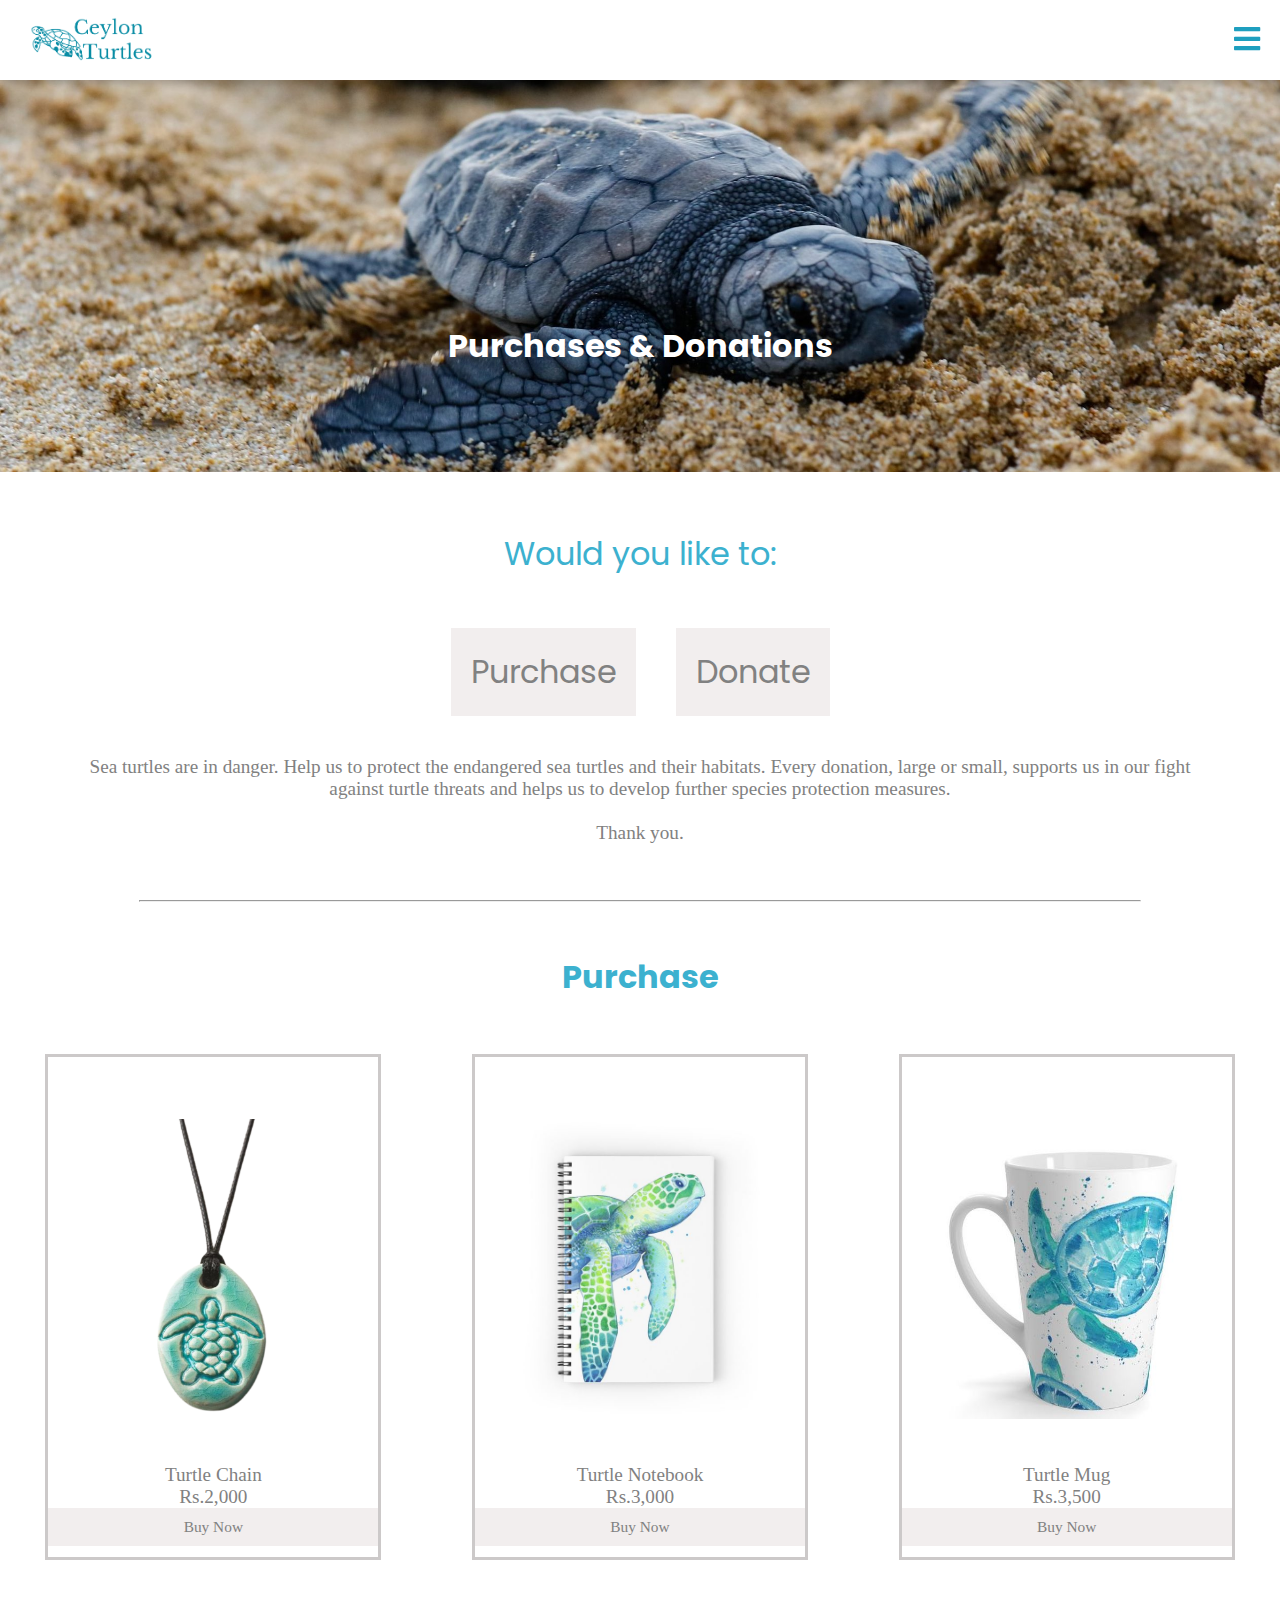
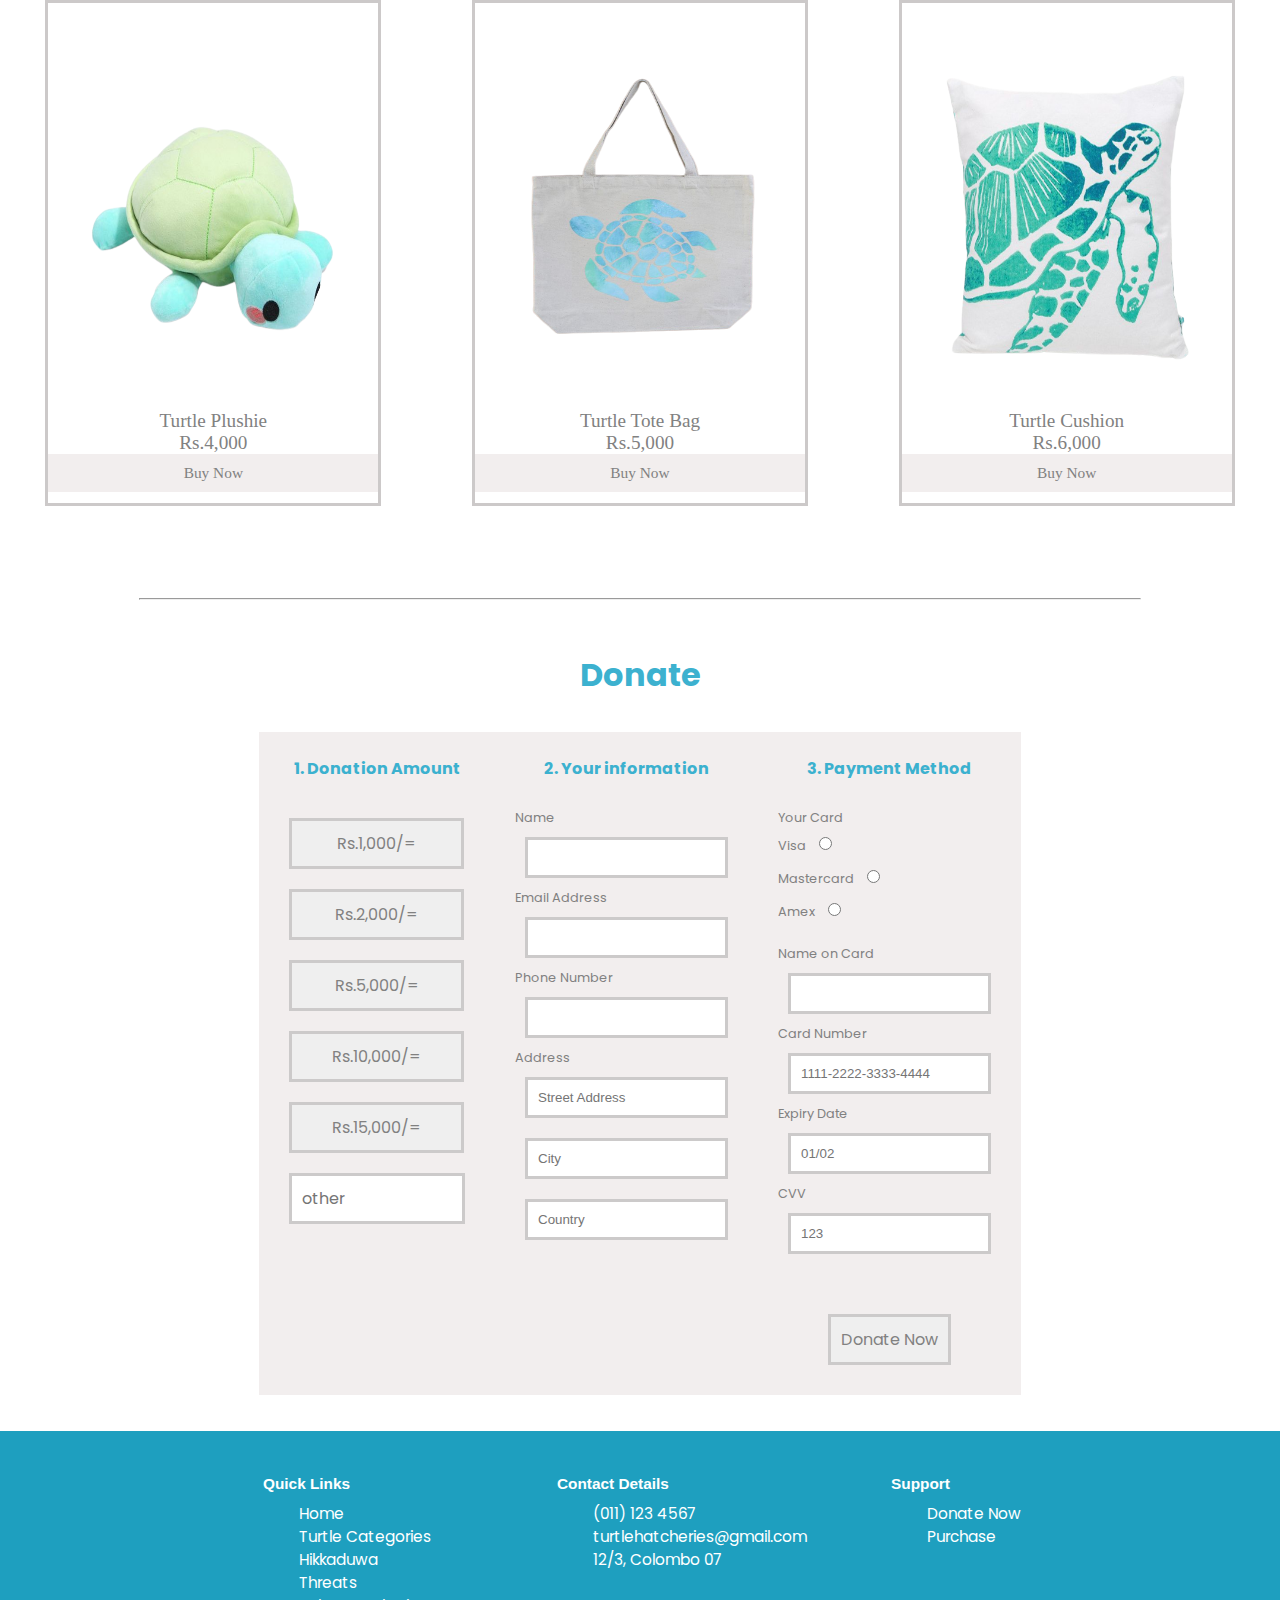
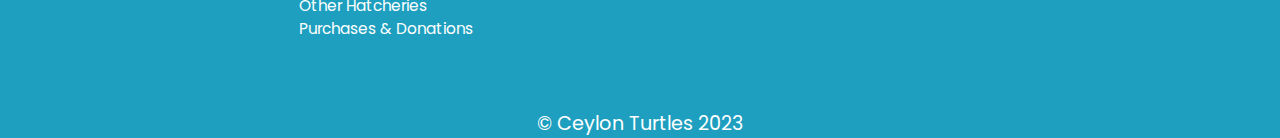
<file: donations.html>
<!DOCTYPE html>
<html lang="en">
<head>
    <meta charset="UTF-8">
    <meta http-equiv="X-UA-Compatible" content="IE=edge">
    <meta name="viewport" content="width=device-width, initial-scale=1.0">
    <title>Purchases & Donations</title>
    <link rel="apple-touch-icon" sizes="180x180" href="images/apple-touch-icon.png">
    <link rel="icon" type="image/png" sizes="32x32" href="images/favicon-32x32.png">
    <link rel="icon" type="image/png" sizes="16x16" href="images/favicon-16x16.png">
    <link rel="manifest" href="images/site.webmanifest">
    <link rel="mask-icon" href="images/safari-pinned-tab.svg" color="#5bbad5">
    <link rel="shortcut icon" href="images/favicon.ico">
    <meta name="msapplication-TileColor" content="#2b5797">
    <meta name="msapplication-config" content="images/browserconfig.xml">
    <meta name="theme-color" content="#ff0000">
    <link href='https://fonts.googleapis.com/css?family=Poppins' rel='stylesheet'>
    <link rel="stylesheet" href="https://cdnjs.cloudflare.com/ajax/libs/font-awesome/5.15.3/css/all.min.css" />
    <link rel="stylesheet" href="turtles.css">
</head>
<body>
    <header>
      <nav class="mainNav"> 

        <input type="checkbox" id="sidebar">
        <label for="sidebar" class="checkbtn">
                <i class="fas fa-bars"></i>
        </label>
    
        <a href="index.html"><img id="logo" src="images/ceylonturtles.png"></a>

          <ul>
             <li><a href="index.html"><span class="navText">Home</span></a></li>
             <li><a href="categories.html"><span class="navText">Turtle Categories</span></a></li>
             <li><a href="hikkaduwa.html"><span class="navText">Hikkaduwa</span></a></li>
             <li><a href="threats.html"><span class="navText">Threats</span></a></li>
             <li><a href="bentota.html"><span class="navText">Bentota</span></a></li>
             <li><a href="kosgoda.html"><span class="navText">Kosgoda</span></a></li>
             <li><a href="donations.html"><span class="navText">Purchases & Donations</span></a></li>
          </ul>
       </nav>

    </header>

    <br><br><br><br>

   <div class = "container1">
            <img id="mainimg" src="images/purchases.jpg" alt="turtle hatchling">
       <div class="subheading">
            <p><b>Purchases & Donations</b></p>
       </div>
   </div>

<br><br><br>
<p id="pg2">Would you like to: </p>

    <div class="flex3">
      <div class="purchase"><a href="#purchaselk">Purchase</a></div>
      <div class="donate"><a href="#donatelk">Donate</a></div>
    </div>

    <p id="pg2para1">Sea turtles are in danger. Help us to protect the endangered sea turtles and their habitats. Every donation, large or small, supports us in our fight against turtle threats and helps us to develop further species protection measures.<br><br>Thank you.
    </p>

  <br><br>

   <center><hr></center>

   <br><br>

   <div id="purchaselk"><h2 id="pg2">Purchase</h2></div>

   <br>

   <div class="purchaseItems">

    <div class="purchasebox">
      <br>
           <img id="purchasing" src="images/chain.png" alt="chain with turtle pendant">
      <br>
           <p>Turtle Chain <br> Rs.2,000</p>
           <div class="purchaseButton">Buy Now</div>
      <br>
    </div>

    <div class="purchasebox">
      <br>
           <img id="purchasing" src="images/book.jpg" alt="notebook with turtle cover">
      <br>
           <p>Turtle Notebook<br> Rs.3,000</p>
           <div class="purchaseButton">Buy Now</div>
      <br>
    </div>

    <div class="purchasebox">
      <br>
           <img id="purchasing" src="images/mug.jpg" alt="mug with turtle image">
      <br>
           <p>Turtle Mug<br> Rs.3,500</p>
           <div class="purchaseButton">Buy Now</div>
      <br>
    </div>

   </div>

   <div class="purchaseItems">


    <div class="purchasebox">
      <br>
           <img id="purchasing" src="images/plushie2.png" alt="turtle soft toy">
      <br>
           <p>Turtle Plushie <br> Rs.4,000</p>    
           <div class="purchaseButton">Buy Now</div>
      <br>
    </div>

    <div class="purchasebox">
      <br>
           <img id="purchasing" src="images/totebag.png" alt="turtle printed tote bag">
      <br>
           <p>Turtle Tote Bag<br> Rs.5,000</p>
           <div class="purchaseButton">Buy Now</div>
      <br>
    </div>

    <div class="purchasebox">
      <br>
           <img id="purchasing" src="images/cushion.png" alt="turtle printed cushion">
      <br>
           <p>Turtle Cushion<br> Rs.6,000</p>
           <div class="purchaseButton">Buy Now</div>
      <br>
    </div>


   </div>

   <br><br><br><br>

   <center><hr></center>

   <br><br>

   <div id="donatelk"><h2 id="pg2">Donate</h2></div>

   <br>

    <div class="form">
      <form method="get">
        <div class="flexdonate">

        <div class="miniDonate">
        <fieldset>
          <span class="amount"><h4>1. Donation Amount</h4></span><br>
          <input type="button" value="Rs.1,000/=" class="donationamt" name="cashAmt">
          <input type="button" value="Rs.2,000/=" class="donationamt" name="cashAmt">
          <input type="button" value="Rs.5,000/=" class="donationamt" name="cashAmt">
          <br>
          <input type="button" value="Rs.10,000/=" class="donationamt" name="cashAmt">
          <input type="button" value="Rs.15,000/=" class="donationamt" name="cashAmt">
          <input type="text" class="customAmt" placeholder="other" name="cashAmt"> 

          <br><br>

        </fieldset>
        </div>

        <div  class="miniDonate">
        <fieldset>
          <span class="info"><h4>2. Your information</h4></span><br>

          <label>Name</label><br>
          <input type="text" required><br>

          <label>Email Address</label><br>
          <input type="email"><br>

          <label>Phone Number</label><br>
          <input type="text" required><br>

          <label>Address</label><br>
          <input type="text" placeholder="Street Address"><br>
          <input type="text" placeholder="City"><br>
          <input type="text" placeholder="Country"><br>
        </fieldset>
      </div>

      <div class="miniDonate">
        <fieldset>
          <span class="payment"><h4>3. Payment Method</h4></span><br>

          <label>Your Card</label><br>
          <div id="creditcard">
          Visa <input type="radio" name="cardtype"><br>
          Mastercard <input type="radio" name="cardtype"><br>
          Amex <input type="radio" name="cardtype"><br><br>
          </div>

          <label>Name on Card</label><br>
          <input type="text" required><br>

          <label>Card Number</label><br>
          <input type="text" placeholder="1111-2222-3333-4444" required><br>

          <label>Expiry Date</label><br>
          <input type="text" placeholder="01/02" required><br>

          <label>CVV</label><br>
          <input type="text" placeholder="123" required><br>
        </fieldset>

        <fieldset>
        <center><input type="submit" value="Donate Now" class="donatenow"></center>
        </fieldset>
      </form>
    </div>
    </div>
    </div>

    <br><br>

    <footer> 
      <div class = 'footer'>
          <div class ="footercontainer">

              <div class="item">
                  <h4 class="itemhead">Quick Links</h4>
                  <ul>
                      <li><a href="home.html">Home</a></li>
                      <li><a href="categories.html">Turtle Categories</a></li>
                      <li><a href="home.html">Hikkaduwa</a></li>
                      <li><a href="home.html">Threats</a></li>
                      <li><a href="home.html">Other Hatcheries</a></li>
                      <li><a href="home.html">Purchases & Donations</a></li>
                  </ul>
              </div>

              <div class="item">
                  <h4 class="itemhead">Contact Details</h4>
                  <ul>
                      <li>(011) 123 4567</li>
                      <li>turtlehatcheries@gmail.com</li>
                      <li>12/3, Colombo 07</li>
                  </ul>
              </div>

              <div class="item">
                  <h4 class="itemhead">Support</h4>
                  <ul>
                      <li><a href="donations.html">Donate Now</a></li>
                      <li><a href="donations.html">Purchase</a></li>
                  </ul>
              </div>
        
          </div>
          <br>
          &copy; Ceylon Turtles 2023
      </div>
  </footer>







  
    
</body>
</html>
</file>
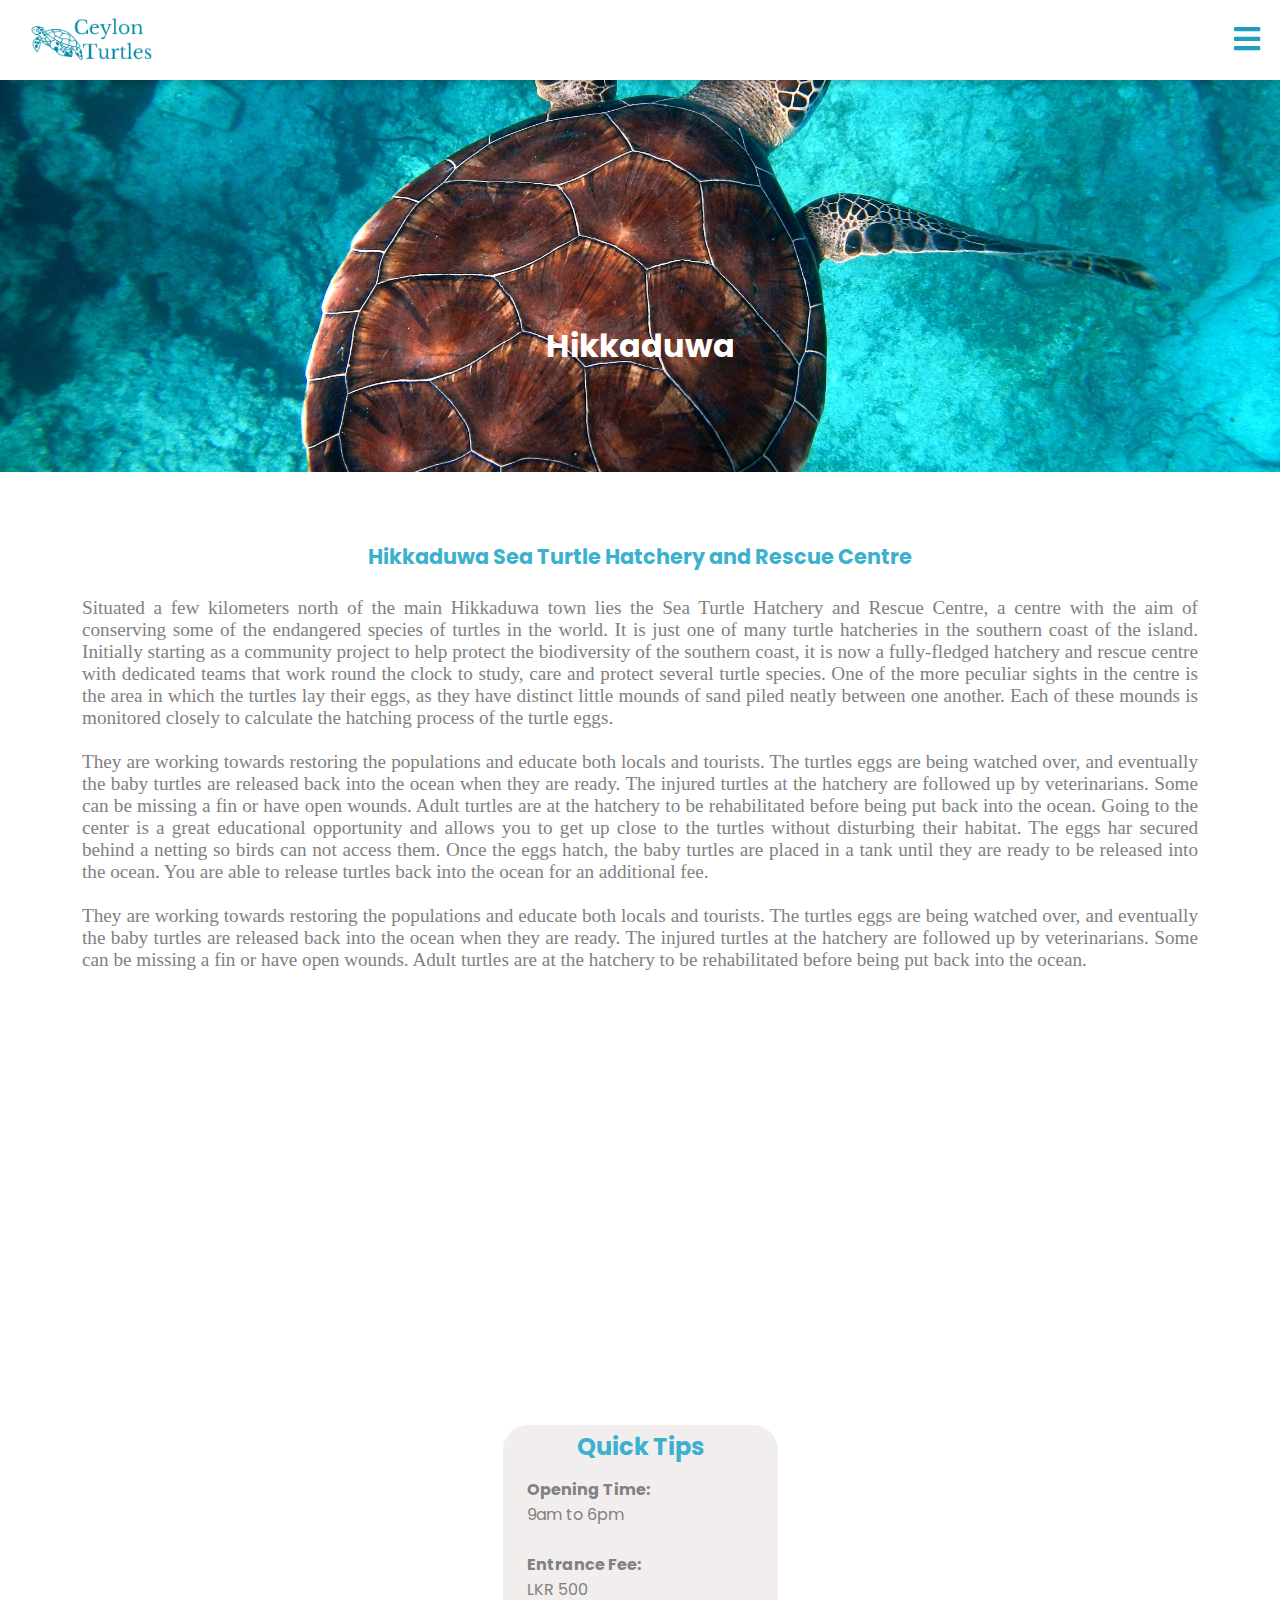
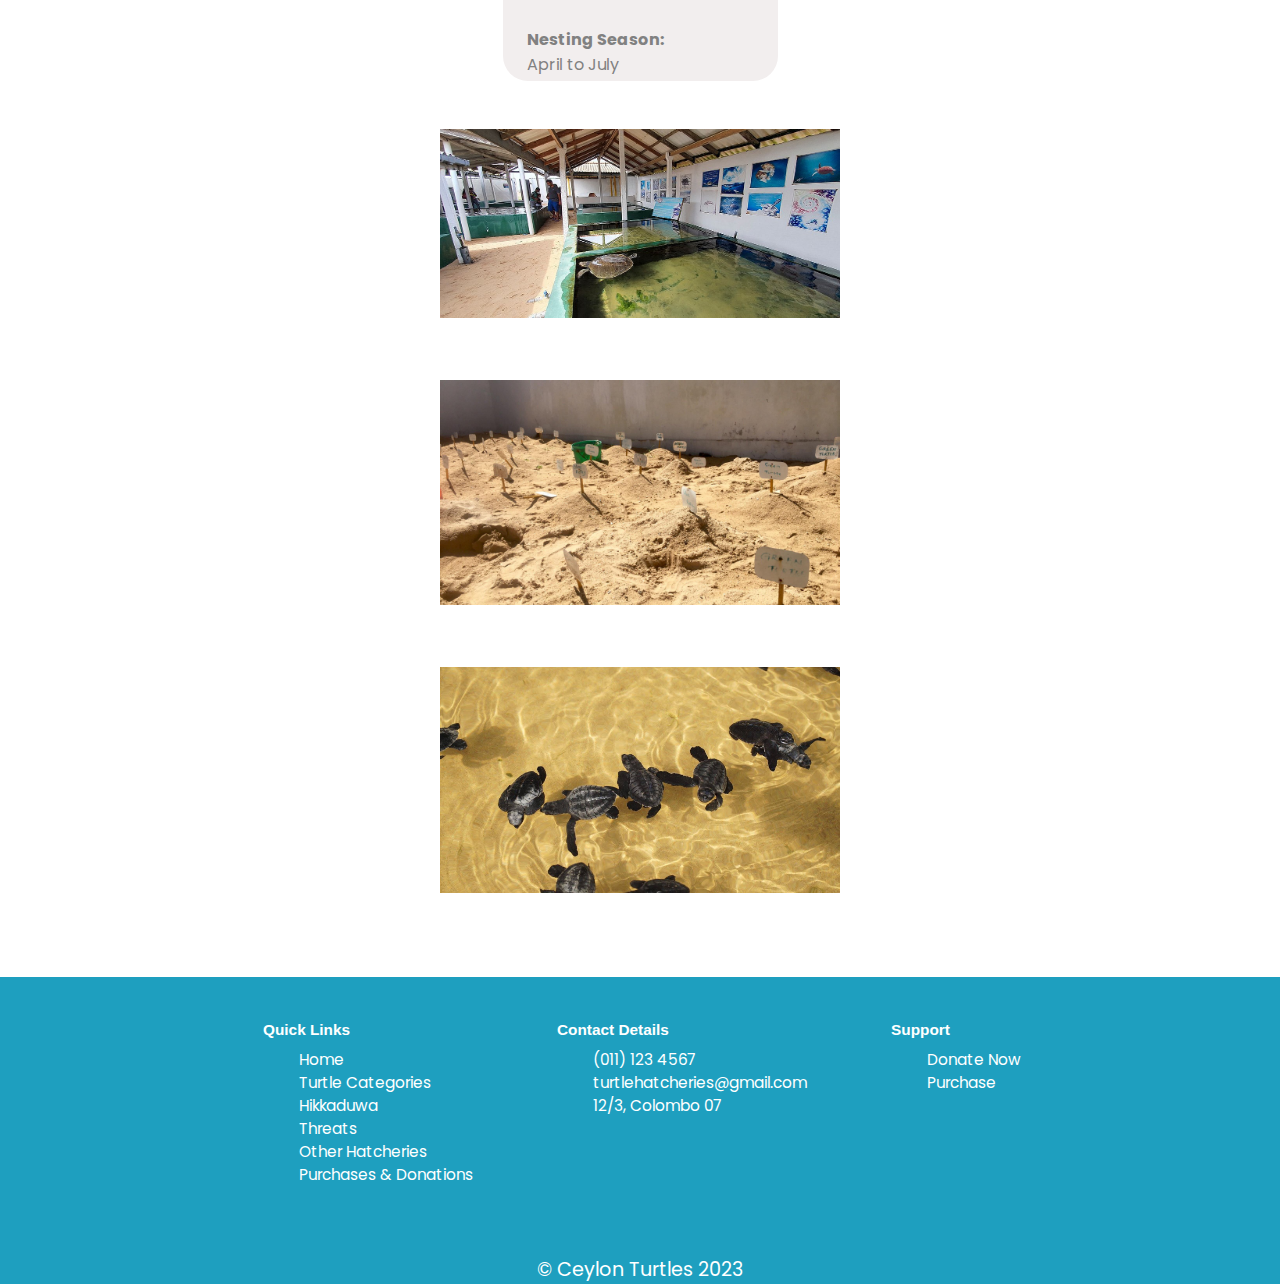
<file: hikkaduwa.html>
<!DOCTYPE html>
<html lang="en">
<head>
    <meta charset="UTF-8">
    <meta http-equiv="X-UA-Compatible" content="IE=edge">
    <meta name="viewport" content="width=device-width, initial-scale=1.0">
    <title>Hikkaduwa</title>
    <link rel="apple-touch-icon" sizes="180x180" href="images/apple-touch-icon.png">
    <link rel="icon" type="image/png" sizes="32x32" href="images/favicon-32x32.png">
    <link rel="icon" type="image/png" sizes="16x16" href="images/favicon-16x16.png">
    <link rel="manifest" href="images/site.webmanifest">
    <link rel="mask-icon" href="images/safari-pinned-tab.svg" color="#5bbad5">
    <link rel="shortcut icon" href="images/favicon.ico">
    <meta name="msapplication-TileColor" content="#2b5797">
    <meta name="msapplication-config" content="images/browserconfig.xml">
    <meta name="theme-color" content="#ff0000">
    <link href='https://fonts.googleapis.com/css?family=Poppins' rel='stylesheet'>
    <link rel="stylesheet" href="https://cdnjs.cloudflare.com/ajax/libs/font-awesome/5.15.3/css/all.min.css" />
    <link rel="stylesheet" href="turtles.css">
</head>
<body>
    <header>

            <nav class="mainNav"> 

            <input type="checkbox" id="sidebar">
            <label for="sidebar" class="checkbtn">
                    <i class="fas fa-bars"></i>
            </label>
        
            <a href="index.html"><img id="logo" src="images/ceylonturtles.png"></a>

              <ul>
                 <li><a href="index.html"><span class="navText">Home</span></a></li>
                 <li><a href="categories.html"><span class="navText">Turtle Categories</span></a></li>
                 <li><a href="hikkaduwa.html"><span class="navText">Hikkaduwa</span></a></li>
                 <li><a href="threats.html"><span class="navText">Threats</span></a></li>
                 <li><a href="bentota.html"><span class="navText">Bentota</span></a></li>
                 <li><a href="kosgoda.html"><span class="navText">Kosgoda</span></a></li>
                 <li><a href="donations.html"><span class="navText">Purchases & Donations</span></a></li>
              </ul>
           </nav>

    </header> 

    <br><br><br><br>

    <div class = "container1">
        <img id="mainimg" src="images/red&blueimg.jpg" alt="turtle in ocean">
        <div class="subheading">
            <p><b>Hikkaduwa</b></p>
        </div>
    </div>

    <div class="grid">
        <div class="itemA">
            <h3 class="hikkahead">Hikkaduwa Sea Turtle Hatchery and Rescue Centre</h3>
            <p id="pg3para1">
                Situated a few kilometers north of the main Hikkaduwa town lies the Sea Turtle Hatchery and Rescue Centre, a centre with the aim of conserving some of the endangered species of turtles in the world. It is just one of many turtle hatcheries in the southern coast of the island. Initially starting as a community project to help protect the biodiversity of the southern coast, it is now a fully-fledged hatchery and rescue centre with dedicated teams that work round the clock to study, care and protect several turtle species. One of the more peculiar sights in the centre is the area in which the turtles lay their eggs, as they have distinct little mounds of sand piled neatly between one another. Each of these mounds is monitored closely to calculate the hatching process of the turtle eggs.
                <br><br>
                They are working towards restoring the populations and educate both locals and tourists. The turtles eggs are being watched over, and eventually the baby turtles are released back into the ocean when they are ready.
                The injured turtles at the hatchery are followed up by veterinarians. Some can be missing a fin or have open wounds. Adult turtles are at the hatchery to be rehabilitated before being put back into the ocean.
                Going to the center is a great educational opportunity and allows you to get up close to the turtles without disturbing their habitat. The eggs har secured behind a netting so birds can not access them. Once the eggs hatch, the baby turtles are placed in a tank until they are ready to be released into the ocean. You are able to release turtles back into the ocean for an additional fee. 
                <br><br>
                They are working towards restoring the populations and educate both locals and tourists. The turtles eggs are being watched over, and eventually the baby turtles are released back into the ocean when they are ready.
                The injured turtles at the hatchery are followed up by veterinarians. Some can be missing a fin or have open wounds. Adult turtles are at the hatchery to be rehabilitated before being put back into the ocean.
            </p>
        </div>

        <div class="itemB">
            <iframe id="hikkaMap" src="https://www.google.com/maps/embed?pb=!1m14!1m8!1m3!1d15867.006471257157!2d80.0904514!3d6.1640093!3m2!1i1024!2i768!4f13.1!3m3!1m2!1s0x3ae182a9ecb0c635%3A0xbd3561821dfbe76b!2sSea%20Turtle%20Hatchery%20%26%20Rescue%20Center!5e0!3m2!1sen!2slk!4v1684328700524!5m2!1sen!2slk" ></iframe>
        </div>
        
        <div class="itemC">
            <p>
                <h4 class="quicktiphead">Quick Tips</h4>
                <dl class="quicktips">
                    <dt>Opening Time:</dt>
                    <dd>9am to 6pm</dd>
                    <br>
                    <dt>Entrance Fee:</dt>
                    <dd>LKR 500</dd>
                    <br>
                    <dt>Nesting Season:</dt>
                    <dd>April to July</dd>
                </dl>
            </p>
        </div>

        <div class="itemD">
          <div class="group1">
            <br>
            <img  id="groupimg2" src="images/Hikkaduwa1.jpg" alt="turtle pools">
          </div>
          <div class="group2">
            <br>
            <img id="groupimg2" src="images/Hikkaduwa2.jpg" alt="mounds of sand">
          </div>
          <div class="group3">
            <br>
            <img id="groupimg2" src="images/Hikkaduwa3.jpg" alt="turtle hatchlings swimming">
          </div>
        </div>
 
    </div>

    <footer> 
        <div class = 'footer'>
            <div class ="footercontainer">

                <div class="item">
                    <h4 class="itemhead">Quick Links</h4>
                    <ul>
                        <li><a href="home.html">Home</a></li>
                        <li><a href="categories.html">Turtle Categories</a></li>
                        <li><a href="home.html">Hikkaduwa</a></li>
                        <li><a href="home.html">Threats</a></li>
                        <li><a href="home.html">Other Hatcheries</a></li>
                        <li><a href="home.html">Purchases & Donations</a></li>
                    </ul>
                </div>

                <div class="item">
                    <h4 class="itemhead">Contact Details</h4>
                    <ul>
                        <li>(011) 123 4567</li>
                        <li>turtlehatcheries@gmail.com</li>
                        <li>12/3, Colombo 07</li>
                    </ul>
                </div>

                <div class="item">
                    <h4 class="itemhead">Support</h4>
                    <ul>
                        <li><a href="donations.html">Donate Now</a></li>
                        <li><a href="donations.html">Purchase</a></li>
                    </ul>
                </div>
          
            </div>
            <br>
            &copy; Ceylon Turtles 2023
        </div>
        <!--
            Reference:
            https://www.lovesrilanka.org/sea-turtle-hatchery-and-rescue-centre/
            https://unsplash.com/s/photos/turtle
        -->
    </footer>
       


</body>
</html>
</file>
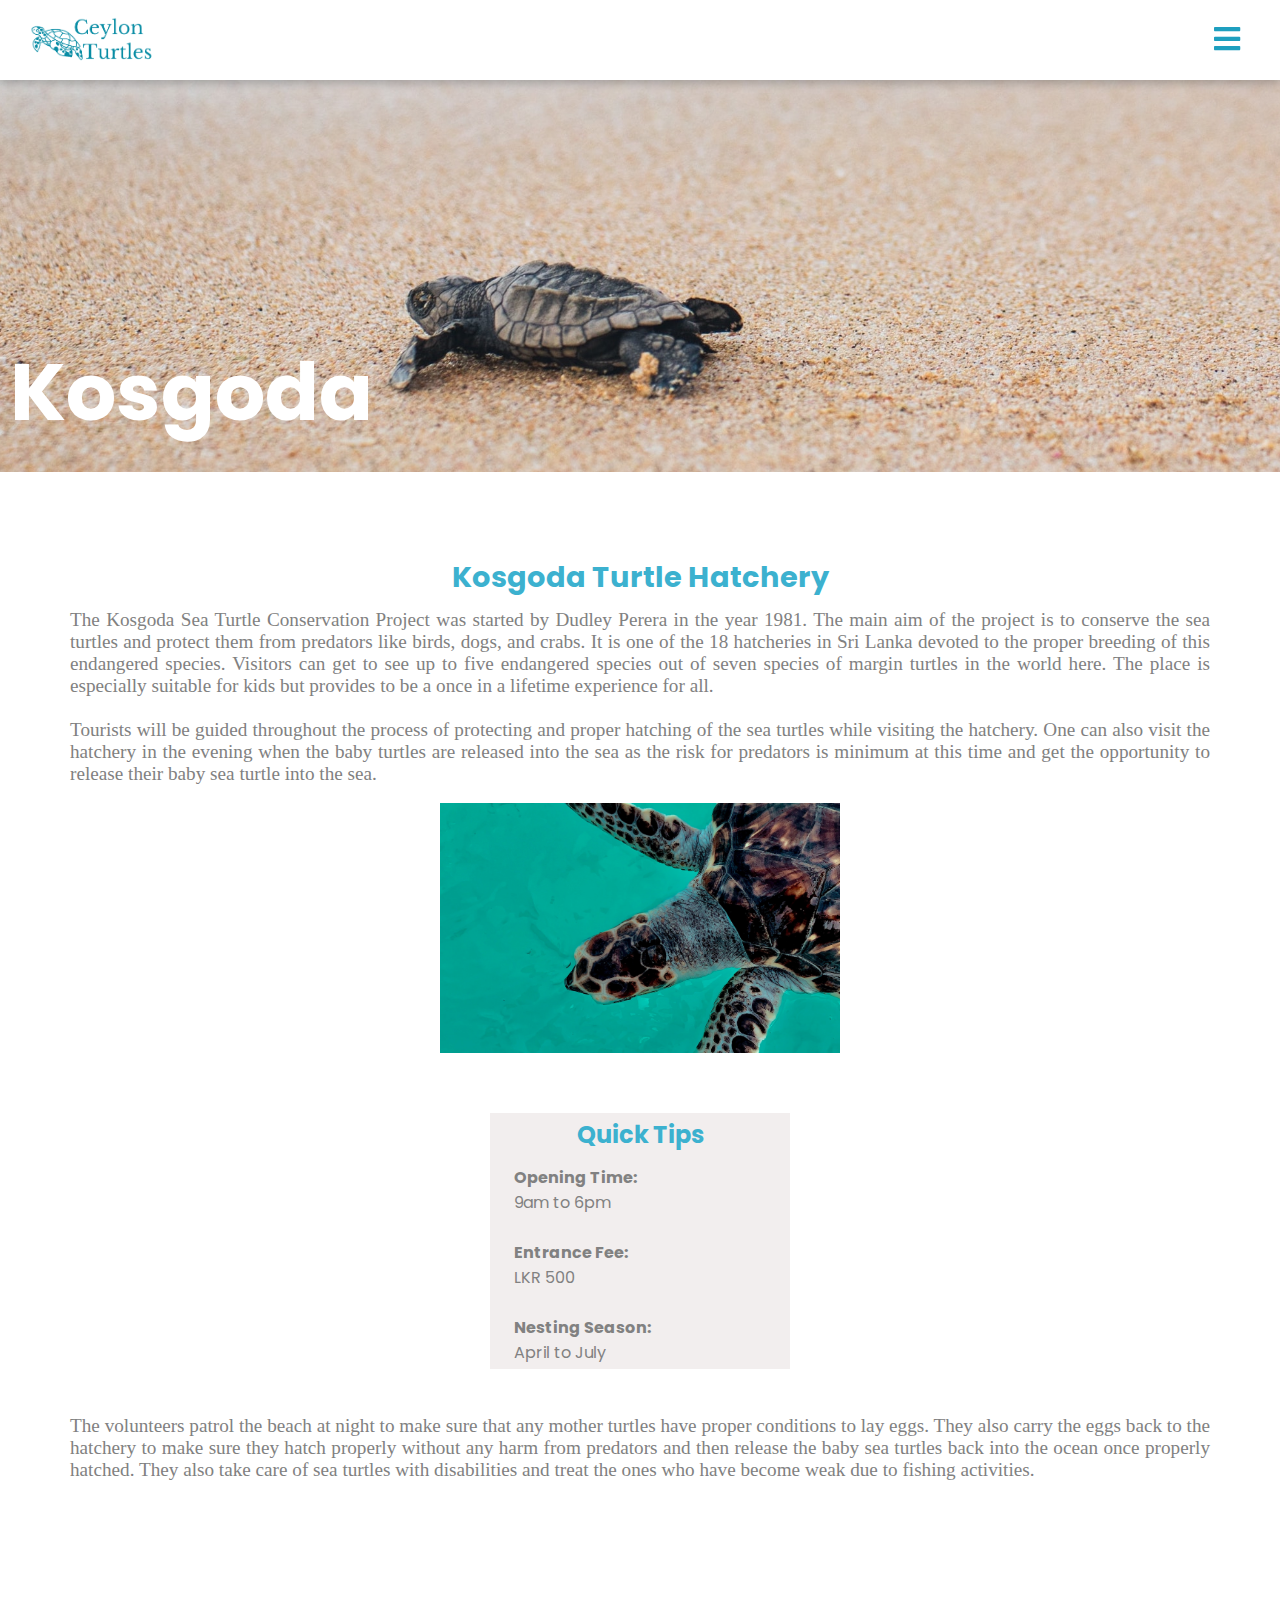
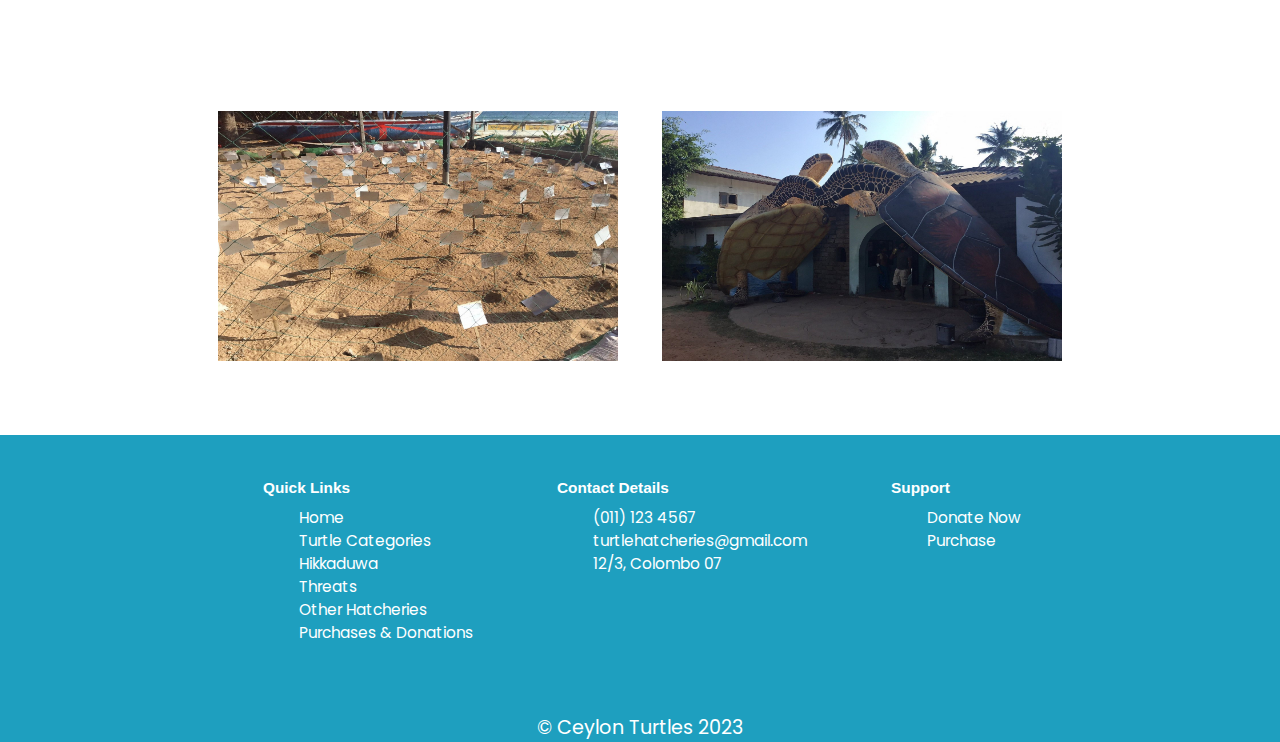
<file: kosgoda.html>
<!DOCTYPE html>
<html lang="en">
<head>
    <meta charset="UTF-8">
    <meta http-equiv="X-UA-Compatible" content="IE=edge">
    <meta name="viewport" content="width=device-width, initial-scale=1.0">
    <title>Kosgoda</title>
    <link rel="apple-touch-icon" sizes="180x180" href="images/apple-touch-icon.png">
    <link rel="icon" type="image/png" sizes="32x32" href="images/favicon-32x32.png">
    <link rel="icon" type="image/png" sizes="16x16" href="images/favicon-16x16.png">
    <link rel="manifest" href="images/site.webmanifest">
    <link rel="mask-icon" href="images/safari-pinned-tab.svg" color="#5bbad5">
    <link rel="shortcut icon" href="images/favicon.ico">
    <meta name="msapplication-TileColor" content="#2b5797">
    <meta name="msapplication-config" content="images/browserconfig.xml">
    <meta name="theme-color" content="#ff0000">
    <link href='https://fonts.googleapis.com/css?family=Poppins' rel='stylesheet'>
    <link rel="stylesheet" href="https://cdnjs.cloudflare.com/ajax/libs/font-awesome/5.15.3/css/all.min.css" />
    <link rel="stylesheet" href="styles.css">
</head>
<body>
    <header>
      <nav class="mainNav"> 

        <input type="checkbox" id="sidebar">
        <label for="sidebar" class="checkbtn">
                <i class="fas fa-bars"></i>
        </label>
    
        <a href="index.html"><img id="logo" src="images/ceylonturtles.png"></a>

          <ul>
             <li><a href="index.html"><span class="navText">Home</span></a></li>
             <li><a href="categories.html"><span class="navText">Turtle Categories</span></a></li>
             <li><a href="hikkaduwa.html"><span class="navText">Hikkaduwa</span></a></li>
             <li><a href="threats.html"><span class="navText">Threats</span></a></li>
             <li><a href="bentota.html"><span class="navText">Bentota</span></a></li>
             <li><a href="kosgoda.html"><span class="navText">Kosgoda</span></a></li>
             <li><a href="donations.html"><span class="navText">Purchases & Donations</span></a></li>
          </ul>
       </nav>

        </header>

        <br><br><br><br>

 <div class = "container1">
          <img id="mainimg" src="images/kosgodamain3.jpg" alt="baby turtle on shore">
     <div class="subheading">
          <p><b>Kosgoda</b></p>
     </div>
 </div>

 <div class="grid3">

  <div class="part1">
    <h3 class="koshead">Kosgoda Turtle Hatchery</h3>
         <p id="para1">The Kosgoda Sea Turtle Conservation Project was started by Dudley Perera in the year 1981. The main aim of the project is to conserve the sea turtles and protect them from predators like birds, dogs, and crabs. It is one of the 18 hatcheries in Sri Lanka devoted to the proper breeding of this endangered species. Visitors can get to see up to five endangered species out of seven species of margin turtles in the world here. The place is especially suitable for kids but provides to be a once in a lifetime experience for all.<br><br>Tourists will be guided throughout the process of protecting and proper hatching of the sea turtles while visiting the hatchery. One can also visit the hatchery in the evening when the baby turtles are released into the sea as the risk for predators is minimum at this time and get the opportunity to release their baby sea turtle into the sea. 
        </p>
  </div>

  <div class="part2">
    <br>
    <img src="images/kosgodamain2.jpg" id="kosImg" alt="turtle in ocean">
  </div>

<br><br>

  <div class="part3">
    <p>
      <h4 class="quicktiphead">Quick Tips</h4>
      <dl class="quicktips">
          <dt>Opening Time:</dt>
          <dd>9am to 6pm</dd>
          <br>
          <dt>Entrance Fee:</dt>
          <dd>LKR 500</dd>
          <br>
          <dt>Nesting Season:</dt>
          <dd>April to July</dd>
      </dl>
     </p>
  </div>

  <br><br>

  <div class="part4">
    <p id="para1">The volunteers patrol the beach at night to make sure that any mother turtles have proper conditions to lay eggs. They also carry the eggs back to the hatchery to make sure they hatch properly without any harm from predators and then release the baby sea turtles back into the ocean once properly hatched. They also take care of sea turtles with disabilities and treat the ones who have become weak due to fishing activities.</p> 
  </div>

  <div class="part5">
    <iframe src="https://www.google.com/maps/embed?pb=!1m18!1m12!1m3!1d31723.42464039149!2d80.007161968175!3d6.3385599064243!2m3!1f0!2f0!3f0!3m2!1i1024!2i768!4f13.1!3m3!1m2!1s0x3ae22a3e36672b55%3A0x93682717f077bba0!2sVictor%20Hasselblad%20Sea%20Turtle%20Research%20And%20Conservation%20Centre!5e0!3m2!1sen!2slk!4v1685264165564!5m2!1sen!2slk" id="kosMap"></iframe>
  </div>

  <br><br>

  <div class="part6">
    <img src="images/Kosgoda.jpg" id="kosImg" alt="sand moulds">
    <img src="images/Kosgoda2.jpg" id="kosImg" alt="entrance to hatchery">
  </div>
 </div >

 <footer> 
  <div class = 'footer'>
      <div class ="footercontainer">

          <div class="item">
              <h4 class="itemhead">Quick Links</h4>
              <ul>
                  <li><a href="index.html">Home</a></li>
                  <li><a href="categories.html">Turtle Categories</a></li>
                  <li><a href="home.html">Hikkaduwa</a></li>
                  <li><a href="home.html">Threats</a></li>
                  <li><a href="home.html">Other Hatcheries</a></li>
                  <li><a href="home.html">Purchases & Donations</a></li>
              </ul>
          </div>

          <div class="item">
              <h4 class="itemhead">Contact Details</h4>
              <ul>
                  <li>(011) 123 4567</li>
                  <li>turtlehatcheries@gmail.com</li>
                  <li>12/3, Colombo 07</li>
              </ul>
          </div>

          <div class="item">
              <h4 class="itemhead">Support</h4>
              <ul>
                  <li><a href="donations.html">Donate Now</a></li>
                  <li><a href="donations.html">Purchase</a></li>
              </ul>
          </div>
    
      </div>
      <br>
      &copy; Ceylon Turtles 2023
  </div>
  <!--
    Reference:
    https://unsplash.com/s/photos/turtle
    https://www.trawell.in/sri-lanka/bentota/kosgoda-sea-turtle-conservation-center
  -->
</footer>

    
</body>
</html>
</file>
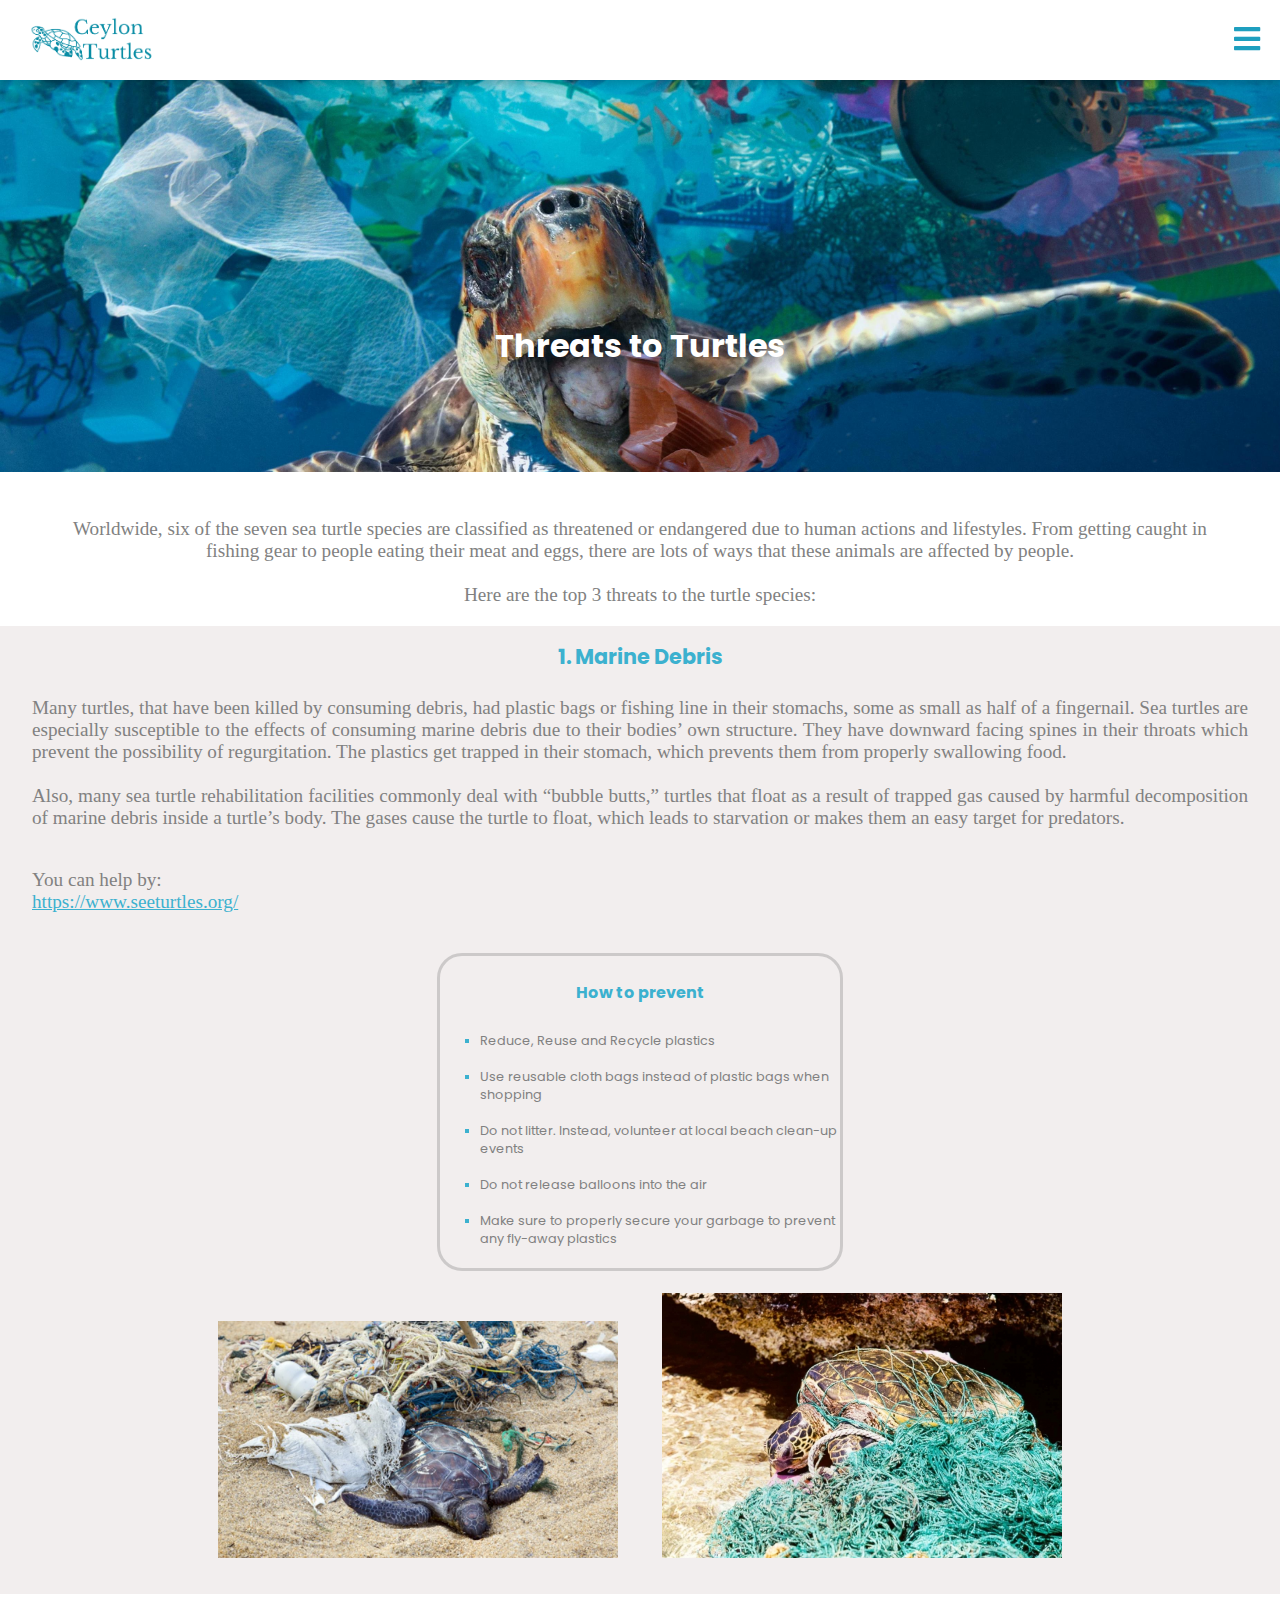
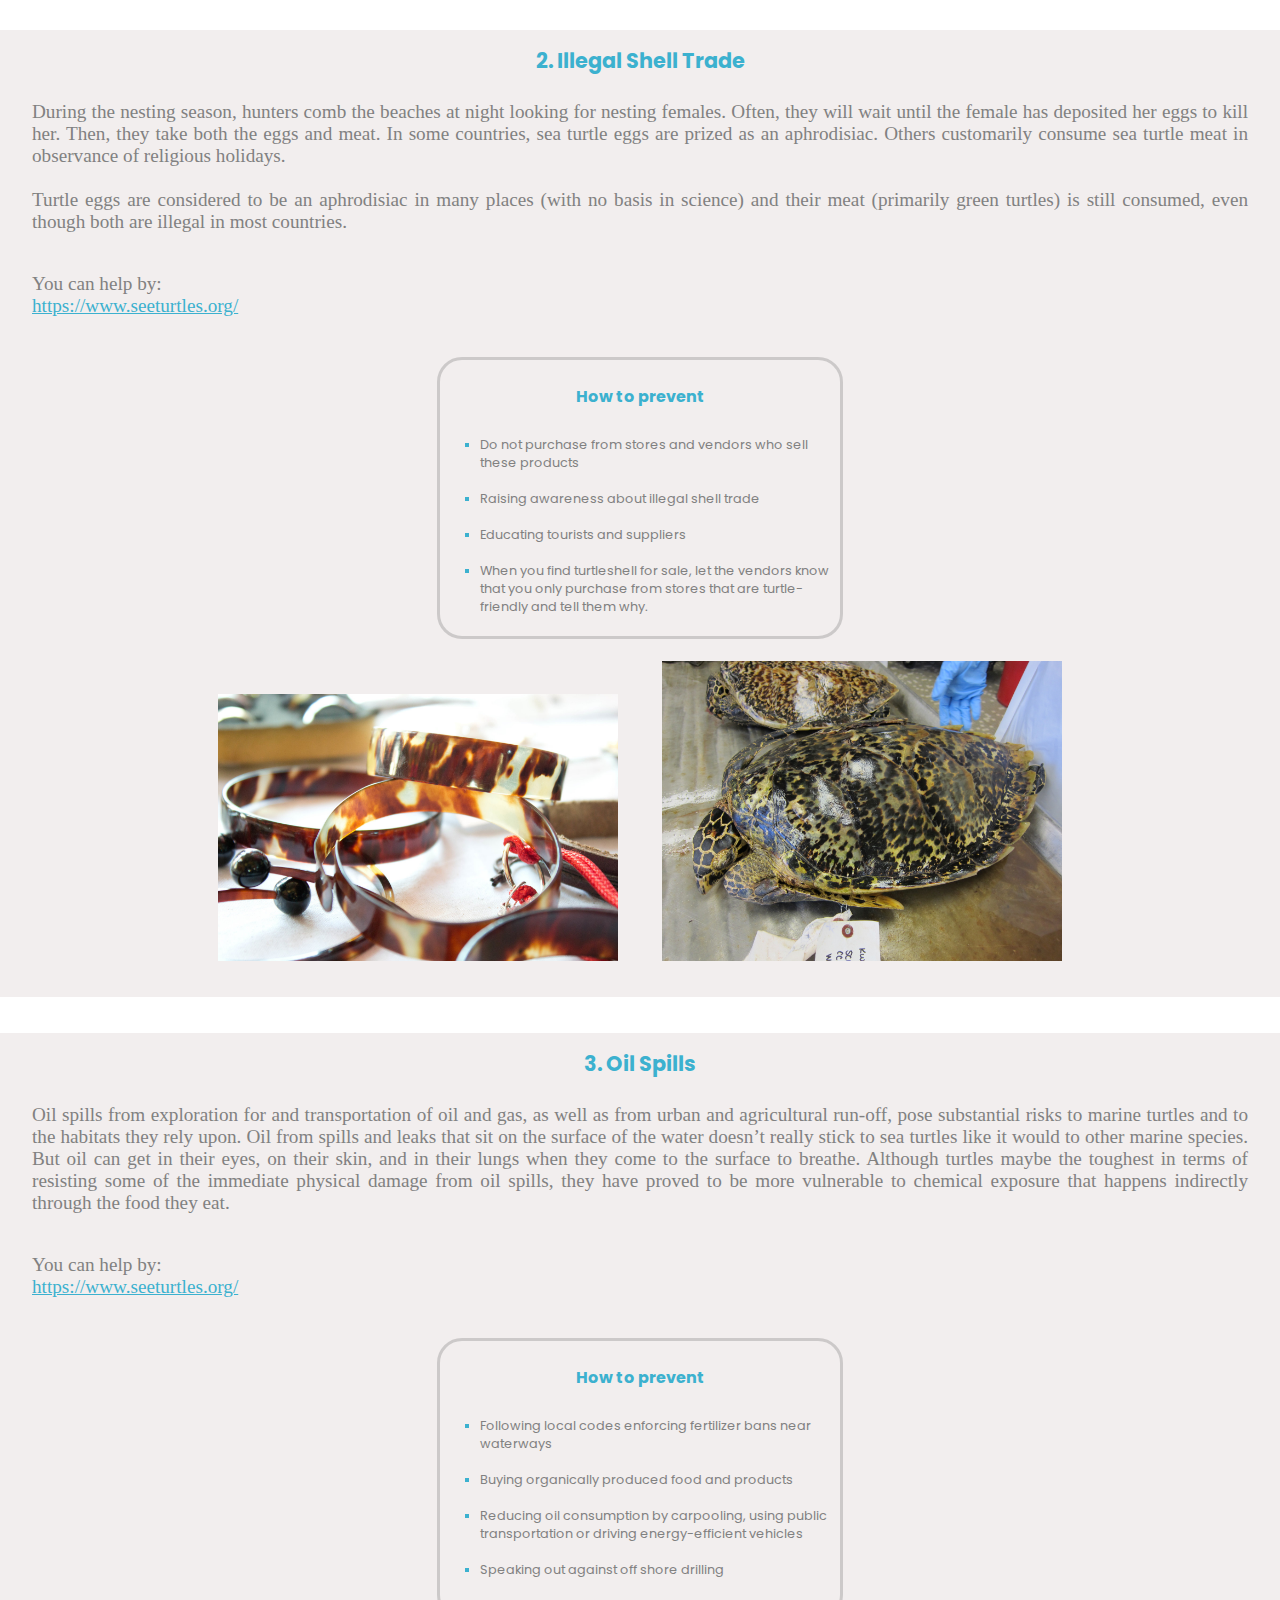
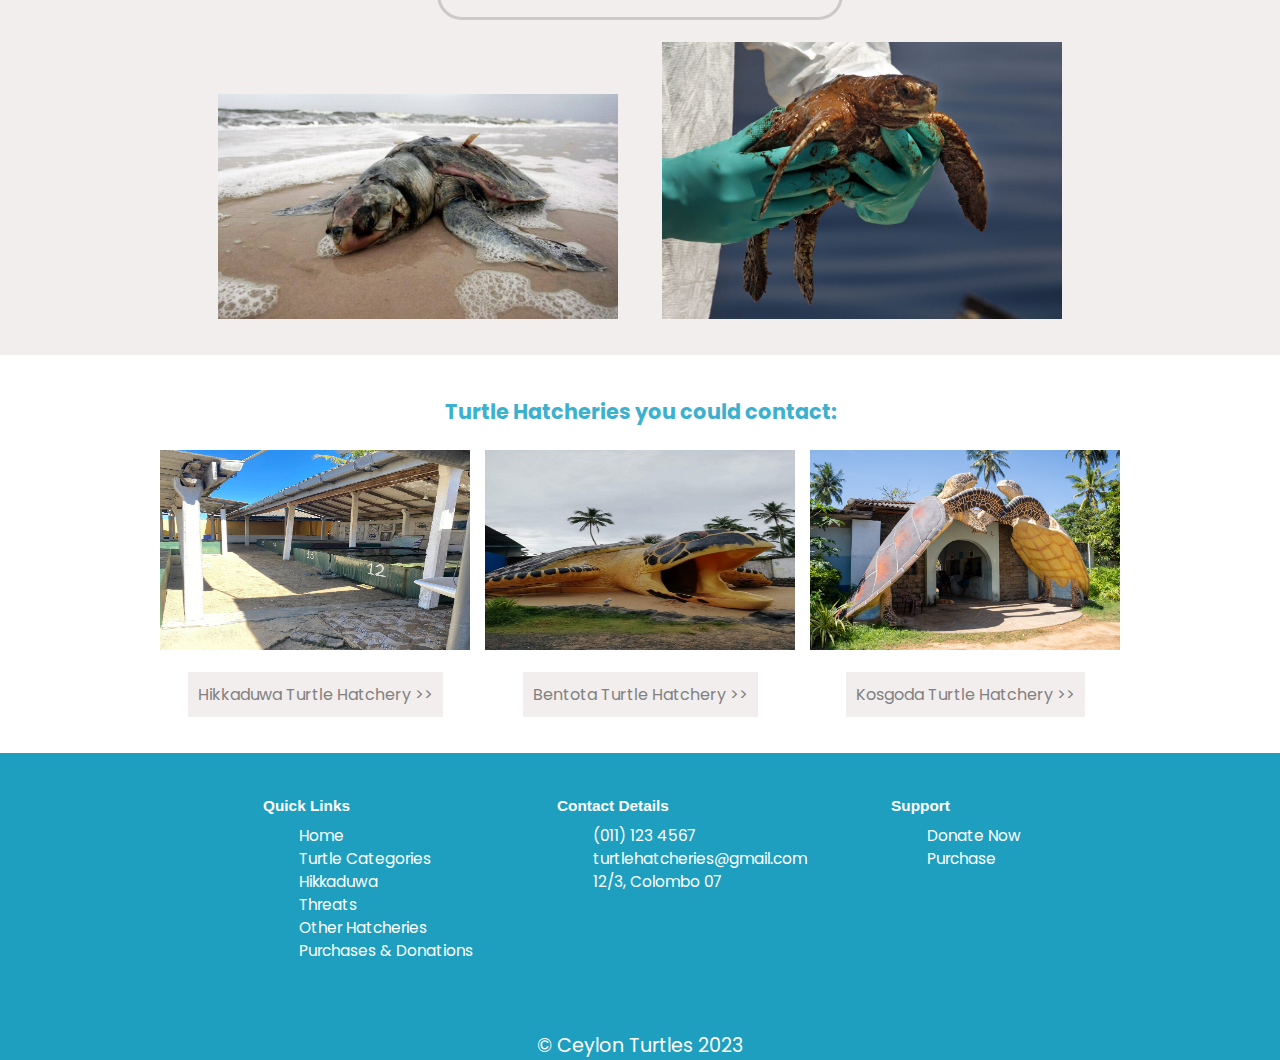
<file: threats.html>
<!DOCTYPE html>
<html lang="en">
<head>
    <meta charset="UTF-8">
    <meta http-equiv="X-UA-Compatible" content="IE=edge">
    <meta name="viewport" content="width=device-width, initial-scale=1.0">
    <title>Threats to Turtles</title>
    <link rel="apple-touch-icon" sizes="180x180" href="images/apple-touch-icon.png">
    <link rel="icon" type="image/png" sizes="32x32" href="images/favicon-32x32.png">
    <link rel="icon" type="image/png" sizes="16x16" href="images/favicon-16x16.png">
    <link rel="manifest" href="images/site.webmanifest">
    <link rel="mask-icon" href="images/safari-pinned-tab.svg" color="#5bbad5">
    <link rel="shortcut icon" href="images/favicon.ico">
    <meta name="msapplication-TileColor" content="#2b5797">
    <meta name="msapplication-config" content="images/browserconfig.xml">
    <meta name="theme-color" content="#ff0000">
    <link href='https://fonts.googleapis.com/css?family=Poppins' rel='stylesheet'>
    <link rel="stylesheet" href="https://cdnjs.cloudflare.com/ajax/libs/font-awesome/5.15.3/css/all.min.css" />
    <link rel="stylesheet" href="turtles.css">
</head>
<body>
    <header>
        <nav class="mainNav"> 

            <input type="checkbox" id="sidebar">
            <label for="sidebar" class="checkbtn">
                    <i class="fas fa-bars"></i>
            </label>
        
            <a href="index.html"><img id="logo" src="images/ceylonturtles.png"></a>

              <ul>
                 <li><a href="index.html"><span class="navText">Home</span></a></li>
                 <li><a href="categories.html"><span class="navText">Turtle Categories</span></a></li>
                 <li><a href="hikkaduwa.html"><span class="navText">Hikkaduwa</span></a></li>
                 <li><a href="threats.html"><span class="navText">Threats</span></a></li>
                 <li><a href="bentota.html"><span class="navText">Bentota</span></a></li>
                 <li><a href="kosgoda.html"><span class="navText">Kosgoda</span></a></li>
                 <li><a href="donations.html"><span class="navText">Purchases & Donations</span></a></li>
              </ul>
           </nav>

    </header> 

    <br><br><br><br>

    <div class = "container1">
        <img id="mainimg" src="images/threatsnew.jpg" alt="turtle surrounded by plastic">
        <div class="subheading"> 
            <p><b>Threats to Turtles</b></p>
        </div>
    </div>

    <p id="pg2para1"><br>Worldwide, six of the seven sea turtle species are classified as threatened or endangered due to human actions and lifestyles. From getting caught in fishing gear to people eating their meat and eggs, there are lots of ways that these animals are affected by people.
       <br><br>Here are the top 3 threats to the turtle species:
    </p>

    <section class="section2">
        <div class="grid2">

            <div class="item1">
                <h3 class="hikkahead">1. Marine Debris</h3>
                <p id="pg3para1">
                    Many turtles, that have been killed by consuming debris, had plastic bags or fishing line in their stomachs, some as small as half of a fingernail. Sea turtles are especially susceptible to the effects of consuming marine debris due to their bodies’ own structure. They have downward facing spines in their throats which prevent the possibility of regurgitation. The plastics get trapped in their stomach, which prevents them from properly swallowing food. 
                    <br><br>
                    Also, many sea turtle rehabilitation facilities commonly deal with “bubble butts,” turtles that float as a result of trapped gas caused by harmful decomposition of marine debris inside a turtle’s body. The gases cause the turtle to float, which leads to starvation or makes them an easy target for predators.
                </p>
                <p id="pg3para1">You can help by: 
                    <br>
                    <a id="link" href="https://www.seeturtles.org/consumption">https://www.seeturtles.org/</a>
                </p>
            </div>

            <div class="item2">
                <h4 class="preventhead">How to prevent</h4><br>
                <ul class="preventlist">
                    <li>Reduce, Reuse and Recycle plastics</li><br>
                    <li>Use reusable cloth bags instead of plastic bags when shopping</li><br>
                    <li>Do not litter. Instead, volunteer at local beach clean-up events</li><br>
                    <li>Do not release balloons into the air</li><br>
                    <li>Make sure to properly secure your garbage to prevent any fly-away plastics</li>
                </ul>
            </div>

            <div class="item3">
               <img id="groupimg" src="images/marinedebris1.jpg" alt="turtle on shore surrounded by plastic">
               <img id="groupimg" src="images/marinedebris2.jpg" alt="turtle strangled by net">
            </div>
        </div>
        </section> 

        <br><br>

        <section class="section2">
            <div class="grid2">
        
                <div class="item1">
                    <h3 class="hikkahead">2. Illegal Shell Trade</h3>
                    <p id="pg3para1">
                        During the nesting season, hunters comb the beaches at night looking for nesting females. Often, they will wait until the female has deposited her eggs to kill her. Then, they take both the eggs and meat. In some countries, sea turtle eggs are prized as an aphrodisiac. Others customarily consume sea turtle meat in observance of religious holidays.<br><br>
                        Turtle eggs are considered to be an aphrodisiac in many places (with no basis in science) and their meat (primarily green turtles) is still consumed, even though both are illegal in most countries.
                    </p>
                    <p id="pg3para1">You can help by: 
                        <br>
                        <a id="link" href="https://www.seeturtles.org/consumption">https://www.seeturtles.org/</a>
                    </p>
                </div>
        
                <div class="item2">
                    <h4 class="preventhead">How to prevent</h4><br>
                    <ul class="preventlist">
                        <li>Do not purchase from stores and vendors who sell these products</li><br>
                        <li>Raising awareness about illegal shell trade</li><br>
                        <li>Educating tourists and suppliers</li><br>
                        <li>When you find turtleshell for sale, let the vendors know that you only purchase from stores that are turtle-friendly and tell them why.</li>
                    </ul>
                </div>
        
                <div class="item3">
                    <img id="groupimg" src="images/shell1.jpg" alt="bracelte made of turtle shell">
                    <img id="groupimg" src="images/shell2.jpg" alt="turtle shell for sale">
                </div>
            </div>
            </section> 

        <br><br>

        <section class="section2">
            <div class="grid2">

                <div class="item1">
                    <h3 class="hikkahead">3. Oil Spills</h3>
                    <p id="pg3para1">
                        Oil spills from exploration for and transportation of oil and gas, as well as from urban and agricultural run-off, pose substantial risks to marine turtles and to the habitats they rely upon. Oil from spills and leaks that sit on the surface of the water doesn’t really stick to sea turtles like it would to other marine species. But oil can get in their eyes, on their skin, and in their lungs when they come to the surface to breathe. Although turtles maybe the toughest in terms of resisting some of the immediate physical damage from oil spills, they have proved to be more vulnerable to chemical exposure that happens indirectly through the food they eat.  
                    </p>
                    <p id="pg3para1">You can help by: 
                        <br>
                        <a id="link" href="https://www.seeturtles.org/consumption">https://www.seeturtles.org/</a>
                    </p>
                </div>

                <div class="item2">
                    <h4 class="preventhead">How to prevent</h4><br>

                    <ul class="preventlist">
                        <li>Following local codes enforcing fertilizer bans near waterways</li><br>
                        <li>Buying organically produced food and products</li><br>
                        <li>Reducing oil consumption by carpooling, using public transportation or driving energy-efficient vehicles</li><br>
                        <li>Speaking out against off shore drilling</li><br>
                    </ul>                    
                </div>

                <div class="item3">
                    <img id="groupimg" src="images/oil1.jpg" alt="dead turtle">
                    <img id="groupimg" src="images/oil2.jpg" alt="turtle covered in oil">
                </div>
            </div>
            </section> 

            <br><br>

                <h3 class="hikkahead">Turtle Hatcheries you could contact:</h3>

                <br>

                <div class="linktoHatchery">

                <div class="linktoHatcherysub">
                    <a href="hikkaduwa.html"><img id="groupimg3" src="images/hikkaduwahatchery.jpg" alt="inside hikkaduwa hatchery"></a>
                    <br><br>
                    <div class="linkButton">
                    <a href="hikkaduwa.html">Hikkaduwa Turtle Hatchery >></a>
                    </div>
                </div>

                <div class="linktoHatcherysub">
                    <a href="bentota.html"><img id="groupimg3" src="images/bentotahatchery.jpg" alt="entrance of bentota hatchery"></a>
                    <br><br>
                    <div class="linkButton">
                    <a href="bentota.html">Bentota Turtle Hatchery >></a>
                    </div>
                </div>

                <div class="linktoHatcherysub">
                    <a href="kosgoda.html" ><img id="groupimg3" src="images/kosgodahatchery.jpg" alt="entrance of kosgoda hatchery"></a>
                    <br><br>
                    <div class="linkButton">
                    <a href="kosgoda.html" >Kosgoda Turtle Hatchery >></a>
                    </div>

                </div>

            </div>

            <br><br>


            <footer> 
                <div class = 'footer'>
                    <div class ="footercontainer">
        
                        <div class="item">
                            <h4 class="itemhead">Quick Links</h4>
                            <ul>
                                <li><a href="home.html">Home</a></li>
                                <li><a href="categories.html">Turtle Categories</a></li>
                                <li><a href="home.html">Hikkaduwa</a></li>
                                <li><a href="home.html">Threats</a></li>
                                <li><a href="home.html">Other Hatcheries</a></li>
                                <li><a href="home.html">Purchases & Donations</a></li>
                            </ul>
                        </div>
        
                        <div class="item">
                            <h4 class="itemhead">Contact Details</h4>
                            <ul>
                                <li>(011) 123 4567</li>
                                <li>turtlehatcheries@gmail.com</li>
                                <li>12/3, Colombo 07</li>
                            </ul>
                        </div>
        
                        <div class="item">
                            <h4 class="itemhead">Support</h4>
                            <ul>
                                <li><a href="donations.html">Donate Now</a></li>
                                <li><a href="donations.html">Purchase</a></li>
                            </ul>
                        </div>
                  
                    </div>
                    <br>
                    &copy; Ceylon Turtles 2023
                </div>
                <!--
                    Reference:
                    https://conserveturtles.org/information-sea-turtles-threats-marine-debris/
                    https://unsplash.com/s/photos/turtle
                -->
            </footer>
               
    
</body>
</html>
</file>
<file: turtles.css>
*{
    margin: 0;
}

/* navigation bar & logo */

.mainNav {
    background-color:white;
    height: 80px;
    width: 100%;
    padding: 0;
    margin: 0;
    top: 0;
    text-decoration: none;
    list-style: none;
    box-sizing: border-box;
    position: fixed;
    z-index: 1;
    box-shadow: 0 4px 8px 0 rgba(0, 0, 0, 0.2);
}

#logo {
    width: 140px;
    height: 80px;
    line-height: 80px;
    padding-left: 20px;
}

.mainNav ul {
    float: right;
    margin-right: 20px;
}

.mainNav ul li{
    display: inline-block;
    line-height: 80px;
}

.mainNav ul li a{
    font-family: 'Poppins', sans-serif;
    color: #1e9fbf;
    font-size: 17px;
    padding: 7px 13px;
    border-radius: 3px;
    text-decoration: none;
}

.navText:hover{
    background: gainsboro;
    transition: .5s;
    padding: 10px;
}

.checkbtn {
    font-size: 30px;
    color:#1e9fbf;
    float: right;
    line-height: 80px;
    cursor: pointer;
    display: none;
    margin-right: 20px;
}

#sidebar {
    display: none;
}

/* main image and title */

#mainimg {
    height: 400px;
    width: 100%;
    object-fit: cover;
}

.subheading {
    color: white;
    font-family: 'Poppins', sans-serif;
    text-align: center;
    top: 200px;
    position: absolute;
    width: 100%;
    font-size: 3em;
}

.container1 {
  position: relative;
  color: white;
}

/* index page - main image text */

.mainText {
  position: absolute;
  top: 70px;
  left: 30px;
  font-family: sans-serif;
  font-size: 3em;
  text-align: left;
}

.mainText2 {
  position: absolute;
  top: 180px;
  left: 30px;
  font-family: 'Poppins' , sans-serif;
  font-size: 1rem;
  text-align: left;
  width: 500px;
}

.button {
    position: absolute;
    background-color: transparent;
    border: white solid;
    color: white;
    font-family: 'Poppins';
    font-size: 1.2rem;
    text-decoration: none;
    text-align: center;
    padding: 15px;
    margin-top: 8px;
    border-radius: 35px;
}

.button:hover {
    background-color: #3cb1cf;
    border:  #3cb1cf solid;
}

/* index page - introduction */

#intro{
    color: rgb(129, 129, 129);
    font-family: Cambria, Cochin, Georgia, Times, 'Times New Roman', serif;
    font-size: 1.2em;
    text-align: justify;
    margin-left: 100px;
    margin-right: 80px;
}

#million {
    width: 100%;
    height: 300px;
    object-fit: cover;
}

#pg1Img1{
    width: 700px;
    height: auto;
}

#homepageImg {
    width: 450px;
    height: 250px;
}

#homepageImg2 {
    width: 450px;
    height: 560px;
}

.text1 ul{
    font-family: Cambria, Cochin, Georgia, Times, 'Times New Roman', serif;
    color: rgb(129, 129, 129);
    font-size: 1.2em;
    position: relative;
    width: 500px;
    text-align: justify;
    margin-left: 20px;
}

.text1 {
    margin-left: 20px;
    padding: 15px;
}

ol{
    font-family: Cambria, Cochin, Georgia, Times, 'Times New Roman', serif;
    color: rgb(129, 129, 129);
    font-size: 1.2em;
    position: relative;
    width: 600px;
    text-align: justify;
    margin-left: 100px;
    margin-right: 80px;
}

/* categories page */

#pg2para1 {
    color: rgb(129, 129, 129);
    font-family: Cambria, Cochin, Georgia, Times, 'Times New Roman', serif;
    font-size: 1.2em;
    top: 2em;
    text-align: center;
    margin-left: 50px;
    margin-right: 50px;
    padding: 20px;
}

#pg2 {
    font-family: 'Poppins', sans-serif;
    color: #3cb1cf;
    font-size: 2.5em;
    text-align: center;
    font: bold;
    margin-left: 50px;
    margin-right: 50px;
}

.img2 {
    object-fit: contain;
}

#pg2list1 {
    color: rgb(129, 129, 129);
    font-family: Cambria, Cochin, Georgia, Times, 'Times New Roman', serif;
    font-size: 1.2em;
    top: 2em;
    text-align: left;
    margin-left: 50px;
    margin-right: 50px;
    text-decoration: none;
}

#pg2list1 a{
    text-decoration: none;
}

.section1 {
    text-decoration: none;
}

table {
    table-layout: fixed;
    width: 100%;
    border-collapse: collapse;
    width: 1250px;
}

th {
    border: 2px #f2eeee solid;
    padding: 15px;
    font-family: Cambria, Cochin, Georgia, Times, 'Times New Roman', serif;
    font-size: 1.2em;
    color: rgb(88, 87, 87);
    text-align: center;
}

td {
    border: 2px #f2eeee solid;
    font-family: Cambria, Cochin, Georgia, Times, 'Times New Roman', serif;
    font-size: 1.2em;
    text-align: center;
    color: rgb(88, 87, 87);
    padding: 10px ;
}

#groupimg {
    width: 350px;
    height: 200px;
    margin-left: 70px;
    margin-bottom: 20px;
    text-align: center;
}

figcaption {
    color: rgb(129, 129, 129);
    font-family: Cambria, Cochin, Georgia, Times, 'Times New Roman', serif;
    font-size: 1em;
    text-align: center;
    padding: 10px;
    width: 150px;
}

#typeimg {
    border-radius: 50%;
    width: 170px;
    height: 150px;
}

.typebox {
    display: flex;
    flex-direction: row;
    justify-content: space-evenly;
}

.categorybutton {
    color: rgb(129, 129, 129);
    font-family: Cambria, Cochin, Georgia, Times, 'Times New Roman', serif;
    font-size: 1em;
    text-align: center;
    width: 150px;
    text-decoration: none;
    border: #ccc9c9 solid;
    border-width: 1px;
    padding: 6px;
}

.categorybutton:hover {
    border: black solid;
    background-color: black;
    color: white;
}

#typemap{
    border: 0;
    width: 500px;
    height: 300px;
}

.tableTypes {
    overflow-x: auto;
    margin: 15px;
}


/* footer */

.footer {
    background-color: #1e9fbf;
    text-align: center;
    color: white;
    font-family: 'Poppins', sans-serif;
    font-size: 1.2em;
    justify-content: center;
    margin: auto;
    text-align: center;
}

.footercontainer {
    display: flex;
    flex-direction: row;
    font-size: 0.8em;
    color:white;
    justify-content: center;
    margin: auto;
    text-align: center;
}

.item {
    font-family: 'Poppins', sans-serif;
    padding: 40px;
    text-align: left;
}

.item a{
    text-decoration: none;
    color:white;
    list-style-type: none;
}

.item li{
    list-style-type: none;
}

.item a:hover {
    text-decoration: underline;
}

.itemhead {
    text-align: left;
    font-family: sans-serif;
    font-weight: bold;
    color: white;
}

/* font sizes */

h4{
    font-family: 'Poppins', sans-serif ;
    text-align: center;
    padding: 4px;
    color: #3cb1cf;
    margin-bottom: 5px;
}

h3 {
    font-family: 'Poppins', sans-serif;
    color: #3cb1cf;
    font-size: 1.8em;
    text-align: left;
    font: bold;
    margin-bottom: 10px;
    margin-top: 10px;
}

h1{
    font-family: Cambria, Cochin, Georgia, Times, 'Times New Roman', serif;
    text-align: center;
    color: black; 
    font-size: 3.5em;
    padding: 10px;
    margin-left: 20px;
}

h2{
    font-family: 'Poppins', sans-serif;
    color: #3cb1cf;
    font-size: 2.5em;
    text-align: left 50px;
    font: bold;
    margin-left: 90px;
    padding: 15px;
}

/* hikkaduwa page */

.hikkahead {
    margin-left: 65px;
    margin-top: 20px;
}

#hikkaMap{
    width: auto;
    height: 400px;
    border: 0;
    margin-top: 10px;
}

#paraleft, #pararight {
    font-family: Cambria, Cochin, Georgia, Times, 'Times New Roman', serif;
    color: rgb(129, 129, 129);
    font-size: 1.2em;
    position: relative;
    width: 600px;
    text-align: justify;
    margin-left: 20px;
}

.text2{
    padding: 15px;
}


.containerPara2 {
    display: flex;
    flex-direction: row;
    justify-content: space-evenly;
}

.img1 {
    margin-top: 50px;
    margin-bottom: 50px;
}

.containerPara1 {
    display: flex;
    flex-direction: row;
    justify-content: space-evenly;
    background-color: #f2eeee;
}

.just {
    color: white;
    font-family: 'Poppins', sans-serif;
    font-size: 2.5em;
    text-align: center;
    position: absolute;
    top: 1155px;
    width: 100%;
}

.grid {
    display: grid;
    gap: 10px;
    padding: 20px;
    grid-template-columns: 1000px auto;
    margin: 40px;
    justify-content: center;
}

.itemA {
    background-color:white;
    grid-row-start: 1;
    grid-row-end: 3;
}

.itemB {
    background-color: white;
}

.itemC {
    background-color: #f2eeee;
    border-radius: 25px;
    height: fit-content;
    max-width: 275px;
}

.itemD {
    background-color: white;
    display: flex;
    flex-direction: row;
    justify-content: space-between;
    grid-column-start: 1;
    grid-column-end: 3;
}

#groupimg2 {
    width: 400px;
    height: 300px;
    margin-left: 2px;
    margin-bottom: 2px;
    text-align: center;
    justify-content: center;
}

.quicktiphead {
    margin-top: 20px;
    font-size: 1.5em;
}

.quicktips {
    font-family: 'Poppins', sans-serif ;
    text-align: left;
    padding: 4px;
    color: rgb(129, 129, 129);
    font-size: 1em;
    margin-left: 20px;
    margin-bottom: 10px;
}

dt {
    font-weight: bold;
}

hr{
    color: #ccc9c9;
    width: 1000px;
}

/* threats page */

#pg3para1 {
    color: rgb(129, 129, 129);
    font-family: Cambria, Cochin, Georgia, Times, 'Times New Roman', serif;
    font-size: 1.2em;
    top: 2em;
    text-align: left;
    margin-left: 50px;
    margin-right: 50px;
    padding: 20px;
}

.grid2 {
    display: grid;
    gap: 5px;
    grid-template-columns: 900px auto;
    justify-content: center;
}

.item1 {
    grid-row-start: 1;
    grid-row-end: 3;
    padding-bottom: 20px;
}

.item2 {
    border: #ccc9c9 solid;
    border-width: 3px;
    grid-row-start: 1;
    grid-row-end: 3;
    border-radius: 25px;
    padding-bottom: 20px;
    max-width: 450px;
    margin-top: 20px;
}

.item3 {
    padding: 2px;
    display: flex;
    flex-direction: row;
}

.preventhead {
    margin-top: 20px;
    font-size: 1.2em;
    color: #3cb1cf;
    font-family:'Poppins', sans-serif ;
    font-weight: bold;
}

.preventlist {
    font-family:'Poppins', sans-serif ;
    font-size: 1em;
    color: rgb(129, 129, 129);
}

.preventlist {
    list-style-type: square;
}

.preventlist li::marker{
    color: #3cb1cf;
}

.linktoHatchery {
    display: flex;
    flex-direction: row;
    justify-content: center;
    align-items: center;
    gap: 15px;
}

.linkButton {
    padding: 10px;
    text-align: center;
    background-color: #f2eeee;
    font-family: 'Poppins', sans-serif;
    margin-top: 10px;
    width: fit-content;
    margin-bottom: 10px;
    color: rgb(129, 129, 129);
    margin: auto;
}

.linkButton a{
    text-decoration: none;
    margin: auto;
    margin-top: 10px;
    text-align: center;
    color: rgb(129, 129, 129);
}

.linkButton a:hover{
    color: #3cb1cf;
}

.section2 {
    background-color: #f2eeee;
    padding: 10px;
}

#link {
    color: #3cb1cf;
}

.levelofendanger {
    font-family:'Poppins', sans-serif ;
    font-size: 1em;
    background-color:#f2eeee;
    border: #ccc9c9 solid;
    color:rgb(178, 18, 18);
    padding: 10px;
    text-align: center;
    font-weight: bold;
}

.otherpg{
    display: flex;
    flex-direction: row-reverse;
    justify-content:center;
    align-items: center;
    gap: 10px;
}

#groupimg3 {
    width: 310px;
    height: 200px;
    margin: auto;
    justify-content: center;
    align-items: center;
    text-align: center;
}

#groupimg3:hover {
    box-shadow: 0 4px 8px 0 rgb(129, 129, 129), 0 6px 20px 0 rgb(129, 129, 129);
}

/* purchase and donations page */

.flex3 {
    display: flex;
    flex-direction: row;
    justify-content: center;
}

.purchase {
    padding: 20px;
    font-family: 'Poppins', sans-serif;
    font-size: 2em;
    text-align: center;
    background-color: #f2eeee;
    margin: 20px;
    margin-top: 50px;
}

.purchase a{
    text-decoration: none;
    color:  rgb(129, 129, 129);
}

.purchase:hover {
    background-color: #cccaca;
    transition: .5s;
    padding: 19px;
}

.donate {
    padding: 20px;
    font-family: 'Poppins', sans-serif;
    font-size: 2em;
    text-align: center;
    background-color: #f2eeee;
    margin: 20px;
    text-decoration: none;
    margin-top: 50px;
}

.donate a{
    text-decoration: none;
    color: rgb(129, 129, 129);
}

.donate:hover {
    background-color: #cccaca;
    transition: .5s;
    padding: 19px;
}

.purchaseItems {
    display: flex;
    flex-direction: row;
    justify-content: space-around;
}

#purchasing {
    width: 250px;
    height: 300px;
    margin: 40px;
    transition: transform 1s;
}

#purchasing:hover{
    transform: scale(1.1)
}

.purchasebox {
    border: #ccc9c9 solid;
    color: rgb(129, 129, 129);
    font-family: Cambria, Cochin, Georgia, Times, 'Times New Roman', serif;
    font-size: 1.2em;
    text-align: center;
    height: 500px;
    margin-left: auto;
    margin-right: auto;
   margin-top: 20px;
   margin-bottom: 20px;

}

.purchaseButton {
    background-color: #f2eeee;
    color: rgb(129, 129, 129);
    font-family: Cambria, Cochin, Georgia, Times, 'Times New Roman', serif;
    text-align: center;
    padding: 10px;
    font-size: 0.8em;
}

.purchaseButton:hover {
    background-color: #cccaca;
}


#donateImg {
    width: 400px;
    height: 600px;
}

.donatePt {
    display: flex;
    flex-direction: row;
    justify-content: center;
}

#categoryimg {
    width: 500px;
    height: 250px;
}

.form {
    width: 500px;
    justify-content: center;
    margin: auto;
    background-color: #f2eeee;
    border: none;
}

form {
    background-color: #f2eeee;
    border: none;
}

fieldset {
    border: none;
    background-color: #f2eeee;
    padding: 20px;
}

input {
    border: #cccaca solid;
    padding: 10px;
    margin: 10px;
    font: 1em;
    width: fit-content;
}

label {
    color: rgb(129, 129, 129);
    font-family: 'Poppins', sans-serif;
    font-size: 0.8em;
}

.flexdonate {
    display: flex;
    flex-direction: row;
    justify-content: center;
}

.donatenow {
    color: rgb(129, 129, 129);
    font-family: 'Poppins', sans-serif;
    font-size: 1em;
    border: #cccaca solid;
    text-align: center;
}

.donatenow:hover {
    background-color: #cccaca;
}

.donationamt {
    color: rgb(129, 129, 129);
    font-family: 'Poppins', sans-serif;
    font-size: 1em;
    width: 175px;
}

.donationamt:hover {
    background-color: #cccaca;
}

.customAmt {
    color: rgb(129, 129, 129);
    font-family: 'Poppins', sans-serif;
    font-size: 1em;
    width: 150px;
}

#creditcard {
    color: rgb(129, 129, 129);
    font-family: 'Poppins', sans-serif;
    font-size: 0.8em;
}

.miniDonate {
    background-color: #f2eeee;
}

/* bentota page */


#benImg {
    width: 350px;
    height: 500px;
}

#benImg2 {
    width: 500px;
    height: 300px;
    margin: 20px;
}

.part2 {
    text-align: center;
}

.part3 {
    background-color: #f2eeee;
    height: fit-content;
    max-width: 275px;
    padding: 20px;
    width: 200px;
    transition: transform 1s;
}

.part3:hover {
    transform: scale(1.3);
}


#pgBpara1 {
    color: rgb(129, 129, 129);
    font-family: Cambria, Cochin, Georgia, Times, 'Times New Roman', serif;
    font-size: 1.2em;
    top: 2em;
    text-align: justify;
    margin-left: 150px;
    margin-right: 150px;
    padding: 20px;
}

.benhead {
    margin-left: 170px;
    margin-right: 150px;
    margin-top: 40px;
}

.part5 {
    justify-content: center;
    text-align: center;
    margin: auto;
}

#benMap {
    width: 800px;
    height: 200px;
}

.part6 {
    text-align: center;
}




@media only screen and (max-width: 500px) {

    .container1{
        z-index: -1;
    }

    #mainimg {
        width: 100%;
        height: 200px;
    }

    .subheading {
        top: 150px;
        position: absolute;
        width: 100%;
        font-size: 2em;
    }

    .logo {
        font-size: 25px;
    }

    .mainText {
        position: absolute;
        top: 20px;
        font-family: sans-serif;
        font-size: 1.6em;
        text-align: left;
        margin-left: 0;
    }
      
    .mainText2 {
        position: absolute;
        top: 80px;
        font-size: 0.7em;
        text-align: left;
        width: 280px;
        margin-left: 0;
    }
      
    .button {
        font-size: 1em;
        padding: 8px;
        margin-top: 8px;
    }

    h2{
        font-family: 'Poppins', sans-serif;
        color: #3cb1cf;
        font-size: 2em;
        text-align: left;
        font: bold;
        margin-left: 20px;
        padding: 10px;
    }

    ol{
        margin-left: 30px;
        margin-right: 30px;
        width: fit-content;
    }

    #intro{
        font-size: 1.2em;
        text-align: justify;
        margin-left: 30px;
        margin-right: 30px;
    }

    h3 {
        font-size: 1.8em;
        text-align: left;
        margin-bottom: 20px;
        margin-top: 0;
    }

    .containerPara2 {
        display: block;
    }

    #homepageImg {
        width: 300px;
        height: auto;
    }

    #homepageImg2 {
        width: 300px;
        height: 500px;
    }

    .img1 {
        margin-top: 0;
        margin-bottom: 30px;
    }

    .text1 ul{
        width: fit-content;
        text-align: justify;
        margin-left: 30px;
        margin-right: 30px;
        font-size: 1em;
    }

    .grid {
        display: block;
    }

    .itemB {
        background-color: white;
        text-align: center;
        width: 300px;
        justify-content: center;
        margin: auto;
    }
    
    .itemC {
        background-color: #f2eeee;
        border-radius: 25px;
        height: fit-content;
        width: 200px;
        margin: auto;
    }
    
    .itemD {
        background-color: white;
        display: block;
        text-align: center;
    }

    #pg3para1 {
        color: rgb(129, 129, 129);
        font-family: Cambria, Cochin, Georgia, Times, 'Times New Roman', serif;
        font-size: 1em;
        text-align: justify;
        margin-left: 2px;
        margin-right: 2px;
        padding: 0;
    }

    .hikkahead {
        font-size: 1.2em;
        text-align: center;
        margin: 5px;
        top: 0;
    }

    #groupimg {
        width: 300px;
        height: 200px;
        margin-left: 2px;
        margin-bottom: 2px;
        text-align: center;
        justify-content: center;
    }

    #groupimg2 {
        width: 300px;
        height: auto;
        margin-left: 2px;
        margin-bottom: 2px;
        text-align: center;
        justify-content: center;
    }
    
    
    #pg2para1 {
        color: rgb(129, 129, 129);
        font-family: Cambria, Cochin, Georgia, Times, 'Times New Roman', serif;
        font-size: 1em;
        top: 0;
        text-align: center;
        margin-left: 2px;
        margin-right: 2px;
        padding: 20px;
    }

    .typebox {
        display: none;
    } 

    #pg2 {
        font-family: 'Poppins', sans-serif;
        color: #3cb1cf;
        font-size: 2em;
        text-align: center;
        font: bold;
        margin-left: 2px;
        margin-right: 2px;
    }

    .text1 {
        padding: 2em;
        margin-left: 20px;
        padding: 15px;
    }
    
    .containerPara1 {
        display: block;
        background-color: #f2eeee;
    }

    #paraleft, #pararight {
        font-family: Cambria, Cochin, Georgia, Times, 'Times New Roman', serif;
        color: rgb(129, 129, 129);
        font-size: 1em;
        position: relative;
        width: fit-content;
        text-align: justify;
        margin: 2px;
    }

    #hikkaMap{
        width: auto;
        height: 200px;
        margin: 0;
    }

    #categoryimg {
        width: 300px;
        height: 200px;
        margin: auto;
    }

    .img1 {
        text-align: center;
    }

    #typemap {
        width: 300px;
        margin: 10px;
        padding-bottom: 20px;
    }

    .grid2 {
        display: block;
    }
    
    .item3 {
        padding: 2px;
        display: block;
        text-align: center;
        margin-top: 10px;
    }

    .preventhead {
        font-size: 1em;
    }
    
    .preventlist {
        font-size: 0.8em;
    }  

    .item2 {
        padding-bottom: 20px;
        max-width: 350px;
        justify-content: center;
        margin: auto;
    }

    hr{
        display: none;
    }

    .flexdonate {
        display: block;
        justify-content: center;
    }

    .form {
        width: fit-content;
        justify-content: center;
        margin: 20px;
        background-color: #f2eeee;
        border: none;
    }

    .purchaseItems {
        display: block;
        justify-content: center;
    }

    #purchasing {
        width: 250px;
        height: 300px;
        margin: 40px;
    }

    .purchasebox {
        font-size: 1em;
        text-align: center;
        height: 500px;
        width: fit-content;
        justify-content: center;
        margin-left: auto;
        margin-right: auto;
       margin-top: 20px;
       margin-bottom: 20px;
    }

    .typebox {
        display: block;
        justify-content: center;
    }

    figure {
        margin-top: 10px;
        margin-bottom: 10px;
        justify-content: center;
        text-align: center;
    }

    figcaption {
        text-align: center;
        padding: 10px;
        width: 150px;
        justify-content: center;
        margin: auto;
        margin-bottom: 20px;
    }

    .footer {
        width: 100%;
        margin: 0;
    }

    .footercontainer {
        display: block;
        font-size: 0.6em;
        text-align: left;
    }
    
    .item {
        font-family: 'Poppins', sans-serif;
        padding: 10px;
    }

    .checkbtn {
        display: block;
    }

    .mainNav ul li{
        display: block;
        margin: 50px 0;
        line-height: 30px;
    }

    #sidebar:checked ~ ul{
        left: 0;
        display: block;
    }

    .mainNav ul {
        position: fixed;
        width: 200px;
        height: 100vh;
        background-color: #f2eeee;
        top: 80px;
        left: -100%;
        text-align: center;
        transition: all .5s;
    }

    .mainNav ul li{
        display: block;
        margin: 50px 0;
        line-height: 30px;
    }

    #pgBpara1 {
        font-size: 1.2em;
        margin-left: 20px;
        margin-right: 20px;
        padding: 0;
    }

    .otherpg{
        display: block;
        justify-content: space-around;
        margin: auto;
    }

    #benImg {
        width: 300px;
        height: auto;
        margin-bottom: 10px;
    }

    #benImg2 {
        width: 280px;
        height: 300px;
        margin: auto;
        margin-bottom: 10px;
    }

    #benMap {
        width: 300px;
        height: 200px;
        margin: auto;
    }

    .part3 {
        height: fit-content;
        max-width: 275px;
        padding: 20px;
        width: 200px;
        justify-content: center;
        align-items: center;
        margin: auto;
    }

    .linktoHatchery {
        display: block;
        justify-content: center;
        align-items: center;
        text-align: center;
    }

    #groupimg3 {
        width: 280px;
        height: 200px;
        justify-content: center;
        align-items: center;
    }

    .linkButton {
        margin-bottom: 40px;
    }
    
    
    
}

@media only screen and (max-width:1000px) and (min-width:501px){

    .container1{
        z-index: -1;
    }

    #mainimg {
        width: 100%;
        height: 300px;
    }

    .subheading {
        top: 250px;
        position: absolute;
        width: 100%;
        font-size: 2em;
    }


    .mainText {
        position: absolute;
        top: 60px;
        font-family: sans-serif;
        font-size: 1.6em;
        text-align: left;
        margin-left: 0;
      }
      
      .mainText2 {
        position: absolute;
        top: 120px;
        font-size: 0.7em;
        text-align: left;
        width: 280px;
        margin-left: 0;
      }
      
    .button {
        font-size: 1.2em;
        padding: 15px;
        margin-top: 8px;
    }

    h2{
        font-size: 2em;
        margin-left: 20px;
        padding: 10px;
    }

    ol{
        margin-left: 40px;
        margin-right: 40px;
        width: fit-content;
    }

    #intro{
        font-size: 1.2em;
        text-align: justify;
        margin-left: 40px;
        margin-right: 40px;
    }

    h3 {
        font-size: 1.8em;
        text-align: left;
        margin-bottom: 20px;
        margin-top: 0;
    }

    .containerPara2 {
        display: block;
    }

    #homepageImg {
        width: 400px;
        height: auto;
    }

    #homepageImg2 {
        width: 400px;
        height: 600px;
    }

    .img1 {
        margin-top: 0;
        margin-bottom: 30px;
    }

    .text1 ul{
        width: fit-content;
        text-align: justify;
        margin-left: 30px;
        margin-right: 30px;
        font-size: 1em;
    }

    .grid {
        display: block;
    }
    
    .itemB {
        background-color: white;
        text-align: center;
    }
    
    .itemC {
        background-color: #f2eeee;
        border-radius: 25px;
        height: fit-content;
        width: 300px;
        margin: auto;
    }
    
    .itemD {
        background-color: white;
        display: block;
        text-align: center;
    }

    #pg3para1 {
        font-size: 1.2em;
        text-align: justify;
        margin-left: 2px;
        margin-right: 2px;
        padding: 0px;
    }

    .hikkahead {
        font-size: 1.3em;
        text-align: center;
        margin: 5px;
        top: 0;
    }

    #groupimg {
        width: 400px;
        height: 250px;
        margin-left: 2px;
        margin-bottom: 2px;
    }

    #groupimg2 {
        width: 400px;
        height: auto;
        margin-left: 2px;
        margin-bottom: 2px;
    }

    .typebox {
        display: none;
    }

    #pg2 {
        font-family: 'Poppins', sans-serif;
        color: #3cb1cf;
        font-size: 2em;
        text-align: center;
        font: bold;
        margin-left: 2px;
        margin-right: 2px;
    }

    .text1 {
        padding: 2em;
        margin-left: 20px;
        padding: 15px;
    }
    
    .containerPara1 {
        display: block;
        background-color: #f2eeee;
    }

    #paraleft, #pararight {
        font-family: Cambria, Cochin, Georgia, Times, 'Times New Roman', serif;
        color: rgb(129, 129, 129);
        font-size: 1em;
        position: relative;
        width: fit-content;
        text-align: justify;
        margin: 2px;
    }

    #categoryimg {
        width: 350px;
        height: 200px;
        margin: auto;
    }

    .img1 {
        text-align: center;
    }

    #typemap {
        width: fit-content;
        margin: 10px;
        padding-bottom: 20px;
    }

    .grid2 {
        display: block;
    }

    .item3 {
        padding: 2px;
        display: block;
        text-align: center;
    }

    .preventhead {
        font-size: 1em;
    }
    
    .preventlist {
        font-size: 0.8em;
    }

    #groupimg, #groupimg2 {
        width: 400px;
        text-align: center;
        padding: 20px;
        margin-bottom: 0;
        margin-left: 0;
        justify-content: center;
    }   

    .item2 {
        padding-bottom: 20px;
        max-width: 400px;
        justify-content: center;
        margin: auto;
    }

    hr{
        display: none;
    }

    .form {
        width: fit-content;
        justify-content: center;
        background-color: #f2eeee;
        margin-left: auto;
        margin-right: auto;
        margin-top: 20px;
        margin-bottom: 20px;
        border: none;
    }

    .flexdonate {
        display: block;
        justify-content: center;
    }

    .purchaseItems {
        display: block;
        justify-content: center;
    }

    #purchasing {
        width: 250px;
        height: 300px;
        margin: 40px;
    }

    .purchasebox {
        font-size: 1em;
        text-align: center;
        height: 500px;
        width: fit-content;
        justify-content: center;
        margin-left: auto;
        margin-right: auto;
       margin-top: 20px;
       margin-bottom: 20px;
    }

    .typebox {
        display: block;
        justify-content: center;
    }

    figure {
        margin-top: 10px;
        margin-bottom: 10px;
        justify-content: center;
        text-align: center;
    }

    figcaption {
        text-align: center;
        padding: 10px;
        width: 150px;
        justify-content: center;
        margin: auto;
        margin-bottom: 20px;
    }

    .item {
        font-family: 'Poppins', sans-serif;
        padding: 10px;
    }

    .checkbtn {
        display: block;
    }

    .mainNav ul li{
        display: block;
        margin: 50px 0;
        line-height: 30px;
    }

    #sidebar:checked ~ ul{
        left: 0;
        display: block;
    }

    .mainNav ul {
        position: fixed;
        width: 100;
        height: 100vh;
        background: #f2eeee;
        top: 80px;
        left: -100%;
        text-align: center;
        transition: all .5s;
    }

    .mainNav ul li{
        display: block;
        margin: 50px 0;
        line-height: 30px;
    }

    .footercontainer {
        font-size: 0.6em;
    }

    #pgBpara1 {
        font-size: 1.2em;
        margin-left: 30px;
        margin-right: 30px;
        padding: 0;
    }

    .otherpg{
        justify-content: center;
        margin: auto;
        align-items: center;
    }

    #benMap {
        width: 400px;
        height: 200px;
        margin: auto;
    }

    #benImg {
        width: 250px;
        height: 400px;
    }

    #benImg2 {
        width: 300px;
        height: 200px;
        margin: 10px;
    }

    .linktoHatchery {
        display: block;
        justify-content: center;
        align-items: center;
        margin: auto;
        text-align: center;
    }

    .linkButton {
        margin-bottom: 40px;
    }
    

}

@media only screen and (max-width:1300px) and (min-width:1001px){

    .container1{
        z-index: -1;
    }

    #mainimg {
        width: 100%;
        height: 400px;
    }

    .subheading {
        top: 250px;
        position: absolute;
        width: 100%;
        font-size: 2em;
    }

    .mainText {
        position: absolute;
        top: 70px;
        font-family: sans-serif;
        font-size: 2.4em;
        text-align: left;
        margin-left: 0;
      }
      
      .mainText2 {
        position: absolute;
        top: 160px;
        font-size: 1em;
        text-align: left;
        width: 350px;
        margin-left: 0;
      }
      
      .button {
        font-size: 1.2rem;
        padding: 15px;
        margin-top: 8px;
    
      }

    #homepageImg {
        width: 350px;
        height: auto;
        margin: 10px;
    }

    #homepageImg2 {
        width: 350px;
        height: 500px;
    }

    .grid {
        display: block;
    }
    
    .itemB {
        background-color: white;
        text-align: center;
    }
    
    .itemC {
        background-color: #f2eeee;
        border-radius: 25px;
        height: fit-content;
        width: 300px;
        margin: auto;
    }
    
    .itemD {
        background-color: white;
        display: block;
        text-align: center;
    }

    #pg3para1 {
        font-size: 1.2em;
        text-align: justify;
        margin-left: 2px;
        margin-right: 2px;
        padding: 20px;
    }

    .hikkahead {
        font-size: 1.3em;
        text-align: center;
        margin: 5px;
        top: 0;
    }

    #pg2 {
        font-family: 'Poppins', sans-serif;
        color: #3cb1cf;
        font-size: 2em;
        text-align: center;
        font: bold;
        margin-left: 2px;
        margin-right: 2px;
    }

    .text1 {
        padding: 2em;
        margin-left: 20px;
        padding: 15px;
    }
    
    .containerPara1 {
        display: block;
        background-color: #f2eeee;
    }

    .containerPara2 {
        margin: 20px;
    }

    #paraleft, #pararight {
        font-family: Cambria, Cochin, Georgia, Times, 'Times New Roman', serif;
        color: rgb(129, 129, 129);
        font-size: 1em;
        position: relative;
        width: fit-content;
        text-align: justify;
        margin: 2px;
    }

    #categoryimg {
        width: 350px;
        height: 200px;
        margin: auto;
    }

    .img1 {
        text-align: center;
    }

    #typemap {
        width: fit-content;
        margin: 10px;
        padding-bottom: 20px;
    }

    .grid2 {
        display: block;
    }

    .item3 {
        padding: 2px;
        display: block;
        text-align: center;
    }

    .preventhead {
        font-size: 1em;
    }
    
    .preventlist {
        font-size: 0.8em;
    }

    #groupimg, #groupimg2 {
        width: 400px;
        text-align: center;
        padding: 20px;
        margin-bottom: 0;
        margin-left: 0;
        height: auto;
        justify-content: center;
    }   

    .item2 {
        padding-bottom: 20px;
        max-width: 400px;
        justify-content: center;
        margin: auto;
    }


    .checkbtn {
        display: block;
    }

    .mainNav ul li{
        display: block;
        margin: 50px 0;
        line-height: 30px;
    }

    #sidebar:checked ~ ul{
        left: 0;
        display: block;
    }

    .mainNav ul {
        position: fixed;
        width: 100;
        height: 100vh;
        background: #f2eeee;
        top: 80px;
        left: -100%;
        text-align: center;
        transition: all .5s;
    }

    .mainNav ul li{
        display: block;
        margin: 50px 0;
        line-height: 30px;
    }

    .text1 ul{
        font-size: 1em;
    }

}
</file>
<file: styles.css>
*{
    margin: 0;
}

.mainNav {
    background-color: white;
    height: 80px;
    width: 100%;
    padding: 0;
    margin: 0;
    top: 0;
    text-decoration: none;
    list-style: none;
    box-sizing: border-box;
    position: fixed;
    z-index: 1;
    box-shadow: 0 4px 8px 0 rgba(0, 0, 0, 0.2);
}

#logo {
    width: 140px;
    height: 80px;
    line-height: 80px;
    padding-left: 20px;
}

.mainNav ul {
    float: right;
    margin-right: 20px;
}

.mainNav ul li{
    display: inline-block;
    line-height: 80px;
}

.mainNav ul li a{
    font-family: 'Poppins', sans-serif;
    color: #1e9fbf;
    font-size: 17px;
    padding: 7px 13px;
    border-radius: 3px;
    text-decoration: none;
}

.navText:hover{
    background: gainsboro;
    transition: .5s;
    padding: 10px;
}

.checkbtn {
    font-size: 30px;
    color:#1e9fbf;
    float: right;
    line-height: 80px;
    cursor: pointer;
    display: none;
    margin-right: 40px;
}

#sidebar {
    display: none;
}

#mainimg {
    height: 400px;
    width: 100%;
    object-fit: cover;
}

.subheading {
    color: white;
    font-family: 'Poppins', sans-serif;
    text-align: left;
    top: 240px;
    position: absolute;
    width: 100%;
    font-size: 6em;
    margin-left: 30px;
}

.container1 {
  position: relative;
  color: white;
}

.koshead {
    font-family: 'Poppins', sans-serif;
    color: #3cb1cf;
    font-size: 1.8em;
    text-align: left;
    font: bold;
    margin-bottom: 10px;
    margin-top: 10px;
    text-align: center;
}

#para1 {
    color: rgb(129, 129, 129);
    font-family: Cambria, Cochin, Georgia, Times, 'Times New Roman', serif;
    font-size: 1.2em;
    text-align: justify;
    width: fit-content;
}


#kosImg {
    width: 400px;
    height: 250px;
    margin-left: 20px;
    margin-right: 20px;
    transition: transform 1s;
}

#kosImg:hover {
    transform: scale(1.1);
}

.grid3 {
    display: grid;
    gap: 20px;
    padding: 20px;
    grid-template-columns: 700px 400px;
    justify-content: center;
    align-content: space-around;
    margin: 50px;
}


.quicktiphead {
    margin-top: 20px;
    font-size: 1.5em;
    font-family: 'Poppins', sans-serif ;
    text-align: center;
    padding: 4px;
    color: #3cb1cf;
    margin-bottom: 5px;
    justify-content: center;
}

.quicktips {
    font-family: 'Poppins', sans-serif ;
    text-align: left;
    padding: 4px;
    color: rgb(129, 129, 129);
    font-size: 1em;
    margin-left: 20px;
    margin-bottom: 10px;
}

dt {
    font-weight: bold;
}

#kosMap {
    width: 400px;
    height: auto;
    border: 0;
}

.part1 {
    grid-column-start: 1;
    grid-column-end: 2;
}

.part2 {
    grid-column-start: 2;
    grid-column-end: 3;
}

.part3 {
    width: 300px;
    height: auto;
    grid-column-start: 1;
    grid-column-end: 3;
    justify-content: center;
    text-align: center;
    margin: auto;
    background-color: #f2eeee;
}

.part4 {
    grid-column-start: 1;
    grid-column-end: 2;
}

.part5 {
    grid-column-start: 2;
    grid-column-end: 3;
}

.part6 {
    grid-column-start: 1;
    grid-column-end: 3;
    margin: auto;
}

.footer {
    background-color: #1e9fbf;
    text-align: center;
    color: white;
    font-family: 'Poppins', sans-serif;
    font-size: 1.2em;
    justify-content: center;
    margin: auto;
    text-align: center;
}

.footercontainer {
    display: flex;
    flex-direction: row;
    font-size: 0.8em;
    color: white;
    justify-content: center;
    margin: auto;
    text-align: center;
}

.itemhead {
    text-align: left;
    font-family: sans-serif;
    font-weight: bold;
    color: white;
}

.item {
    font-family: 'Poppins', sans-serif;
    padding: 40px;
    text-align: left;
}

.item a{
    text-decoration: none;
    color: white;
    list-style-type: none;
}

.item li{
    list-style-type: none;
}

.item a:hover {
    text-decoration: underline;
}

h4{
    font-family: 'Poppins', sans-serif ;
    text-align: center;
    padding: 4px;
    color: #3cb1cf;
    margin-bottom: 5px;
}

@media only screen and (max-width: 500px) {
    .container1{
        z-index: -1;
        width: 100%;
    }

    #mainimg {
        width: 100%;
        height: 200px;
        margin: 0;
    }

    .subheading {
    top: 105px;
    position: absolute;
    width: 100%;
    font-size: 3em;
    margin-left: 25px;
    color: white;
    }

    .logo {
        font-size: 25px;
    }

    .footer {
        width: 100%;
        margin: 0;
    }

    .footercontainer {
        display: block;
        font-size: 0.6em;
        text-align: left;
    }
    
    .item {
        font-family: 'Poppins', sans-serif;
        padding: 10px;
    }

    .checkbtn {
        display: block;
    }

    .mainNav ul li{
        display: block;
        margin: 50px 0;
        line-height: 30px;
    }

    #sidebar:checked ~ ul{
        left: 0;
        display: block;
    }

    .mainNav ul {
        position: fixed;
        width: 200px;
        height: 100vh;
        background-color: #f2eeee;
        top: 80px;
        left: -100%;
        text-align: center;
        transition: all .5s;
    }

    .mainNav ul li{
        display: block;
        margin: 50px 0;
        line-height: 30px;
    }

    .grid3{
        display: block;
    }

    .part2 {
        justify-content: center;
        text-align: center;
    }

    .part6 {
        justify-content: center;
        text-align: center;
    }

    .part5 {
        justify-content: center;
        text-align: center; 
        margin-top: 20px;
        width: fit-content;
        margin-left: 10px;
        margin-right: 10px;
    }

    .part3 {
        width: fit-content;
        margin: 20px;
        padding: 20px;
        justify-content: center;
        margin: auto;
    }

     #kosImg {
        width: 270px;
        height: auto;
        margin: 0;
        text-align: center;
        padding: 0;
     }

     #kosMap {
        width: 270px;
        margin: 0;
        justify-content: center;
        height: auto;
    }

    

}

@media only screen and (max-width:1000px) and (min-width:501px){
    .container1{
        z-index: -1;
    }

    #mainimg {
        width: 100%;
        height: 300px;
    }

    .subheading {
        top: 190px;
        position: absolute;
        width: 100%;
        font-size: 3.5em;
        margin-left: 10px;
    }

    .item {
        font-family: 'Poppins', sans-serif;
        padding: 10px;
    }

    .checkbtn {
        display: block;
    }

    .mainNav ul li{
        display: block;
        margin: 50px 0;
        line-height: 30px;
    }

    #sidebar:checked ~ ul{
        left: 0;
        display: block;
    }

    .mainNav ul {
        position: fixed;
        width: 100;
        height: 100vh;
        background: #f2eeee;
        top: 80px;
        left: -100%;
        text-align: center;
        transition: all .5s;
    }

    .mainNav ul li{
        display: block;
        margin: 50px 0;
        line-height: 30px;
    }

    .grid3{
        display: block;
    }

    .part2 {
        justify-content: center;
        text-align: center;
    }

    .part6 {
        justify-content: center;
        text-align: center;
    }

    .part5 {
        justify-content: center;
        text-align: center; 
        margin-top: 40px;
    }

    #kosImg {
        width: 300px;
        height: auto;
        margin: 0;
        text-align: center;
        padding: 0;
     }

     #kosMap {
        width: 270px;
        margin: 0;
        justify-content: center;
        height: auto;
    }

    .part3 {
        width: 300px;
        height: auto;
        justify-content: center;
        text-align: center;
        margin: auto;
    }



}

@media only screen and (max-width:1300px) and (min-width:1001px){
    .container1{
        z-index: -1;
    }

    #mainimg {
        width: 100%;
        height: 400px;
    }

    .subheading {
        top: 260px;
        position: absolute;
        width: 100%;
        font-size: 5em;
        margin-left: 10px;
    }

    .checkbtn {
        display: block;
    }

    .mainNav ul li{
        display: block;
        margin: 50px 0;
        line-height: 30px;
    }

    #sidebar:checked ~ ul{
        left: 0;
        display: block;
    }

    .mainNav ul {
        position: fixed;
        width: 100;
        height: 100vh;
        background: #f2eeee;
        top: 80px;
        left: -100%;
        text-align: center;
        transition: all .5s;
    }

    .mainNav ul li{
        display: block;
        margin: 50px 0;
        line-height: 30px;
    }

    .grid3{
        display: block;
    }

    .part2 {
        justify-content: center;
        text-align: center;
    }

    .part6 {
        justify-content: center;
        text-align: center;
    }

    .part5 {
        justify-content: center;
        text-align: center; 
        margin-top: 40px;
    }

}
</file>
